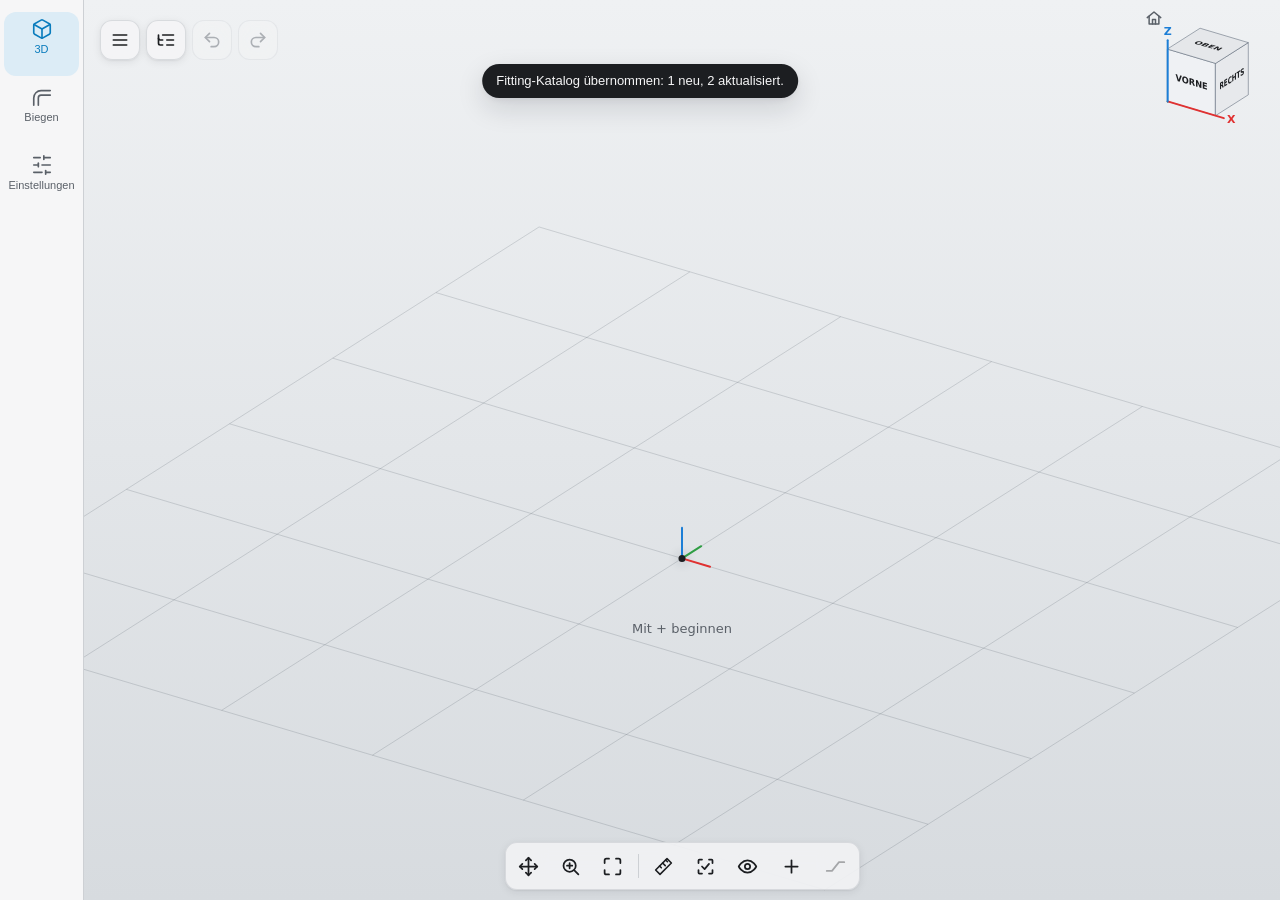
<file: index.html>
<!doctype html>
<html lang="de">
<head>
<meta charset="utf-8">
<meta name="viewport" content="width=device-width, initial-scale=1, minimum-scale=1, maximum-scale=1, user-scalable=no, viewport-fit=cover">
<title>Rohrbiege-Assistent</title>
<meta name="description" content="Rohrleitungen im Achsmaß aufmessen, 3D ansehen und mit der Handbiegezange biegen.">
<meta name="theme-color" content="#e6e7e9">
<link rel="manifest" href="manifest.webmanifest">
<link rel="icon" href="icon.svg" type="image/svg+xml">
<link rel="apple-touch-icon" href="icon-180.png">
<meta name="apple-mobile-web-app-capable" content="yes">
<meta name="mobile-web-app-capable" content="yes">
<meta name="apple-mobile-web-app-title" content="Biegen">
<link rel="stylesheet" href="style.css">
</head>
<body>
<button class="update-bar" id="updateBar" hidden></button>
<div class="tip" id="tip" role="tooltip" hidden></div>
<div class="floatbar">
  <button id="menuBtn" class="flbtn" title="Menü" aria-label="Menü"><svg viewBox="0 0 24 24" fill="none" stroke="currentColor" stroke-width="2" stroke-linecap="round" stroke-linejoin="round" aria-hidden="true"><path d="M4 6h16"/><path d="M4 12h16"/><path d="M4 18h16"/></svg></button>
  <button id="treeBtn" class="flbtn fl-undo" title="Projektmanager" aria-label="Projektmanager"><svg viewBox="0 0 24 24" fill="none" stroke="currentColor" stroke-width="2" stroke-linecap="round" stroke-linejoin="round" aria-hidden="true"><path d="M21 12h-8"/><path d="M21 6H8"/><path d="M21 18h-8"/><path d="M3 6v4c0 1.1.9 2 2 2h3"/><path d="M3 10v6c0 1.1.9 2 2 2h3"/></svg></button>
  <button id="undoBtn" class="flbtn fl-undo" title="Rückgängig (⌘Z)" aria-label="Rückgängig" disabled><svg viewBox="0 0 24 24" fill="none" stroke="currentColor" stroke-width="2" stroke-linecap="round" stroke-linejoin="round" aria-hidden="true"><path d="M9 14 4 9l5-5"/><path d="M4 9h10.5a5.5 5.5 0 0 1 0 11H11"/></svg></button>
  <button id="redoBtn" class="flbtn fl-undo" title="Wiederholen (⇧⌘Z)" aria-label="Wiederholen" disabled><svg viewBox="0 0 24 24" fill="none" stroke="currentColor" stroke-width="2" stroke-linecap="round" stroke-linejoin="round" aria-hidden="true"><path d="m15 14 5-5-5-5"/><path d="M20 9H9.5a5.5 5.5 0 0 0 0 11H13"/></svg></button>
</div>
<div class="menupop fmenu" id="menuPop" hidden>
  <div class="menu-head"><b>⟆ Rohrbiegen</b><span class="ver" id="verTag"></span></div>
  <div class="mlabel">Projekte</div>
  <div class="mlist" id="projSel"></div>
  <div class="msep"></div>
  <button class="mi" id="pNew" title="Neues Projekt"><svg viewBox="0 0 24 24" fill="none" stroke="currentColor" stroke-width="2" stroke-linecap="round" stroke-linejoin="round" aria-hidden="true"><path d="M12 5v14"/><path d="M5 12h14"/></svg>Neues Projekt</button>
</div>

<div class="layout">
  <main>
    <section class="tab" id="tab-input">

      <canvas id="miniPrev" aria-label="Vorschau des Rohrs – antippen öffnet 3D"></canvas>
      <p class="hint">Je Schenkel Richtung antippen und Achsmaß eingeben (Rohrmitte bis Rohrmitte).</p>
      <div id="legList"></div>
      <button id="addLeg" class="wide">+ Schenkel hinzufügen</button>
      <div class="tpl">
        <span>Vorlagen</span>
        <button data-tpl="w90">90°-Winkel</button>
        <button id="offNew">Versatz / Etage…</button>
        <button data-tpl="u">U-Bogen</button>
        <button data-tpl="d3">3D-Bogen</button>
      </div>
      <div class="card" id="bundleCard"></div>
      <div class="card" id="summary"></div>
    </section>

    <section class="tab" id="tab-room"></section>
    <section class="tab" id="tab-guide"></section>
    <section class="tab" id="tab-tools"></section>
  </main>

  <aside class="tab active" id="tab-view">
    <div class="viewwrap" id="viewwrap">
      <canvas id="cvBg" aria-hidden="true"></canvas>
      <canvas id="cvGL" aria-hidden="true"></canvas>
      <canvas id="cv" aria-label="3D-Ansicht des gebogenen Rohrs"></canvas>
      <div class="cubebox" id="cubeBox">
        <canvas id="cube" width="140" height="140" aria-label="Ansichtswürfel: Fläche, Kante oder Ecke antippen, ziehen zum Drehen"></canvas>
        <button class="cb cb-home" id="cubeHome" title="Startansicht" aria-label="Startansicht"><svg viewBox="0 0 24 24" fill="none" stroke="currentColor" stroke-width="2" stroke-linecap="round" stroke-linejoin="round" aria-hidden="true"><path d="M3 11.5 12 4l9 7.5"/><path d="M5.5 9.5V20h13V9.5"/><path d="M10 20v-6h4v6"/></svg></button>
        <button class="cb cb-roll cb-rl" data-roll="1" title="Nach links drehen" aria-label="Nach links drehen" hidden><svg viewBox="0 0 24 24" fill="none" stroke="currentColor" stroke-width="2" stroke-linecap="round" stroke-linejoin="round" aria-hidden="true"><path d="M3 12a9 9 0 1 0 3-6.7L3 8"/><path d="M3 3v5h5"/></svg></button>
        <button class="cb cb-roll cb-rr" data-roll="-1" title="Nach rechts drehen" aria-label="Nach rechts drehen" hidden><svg viewBox="0 0 24 24" fill="none" stroke="currentColor" stroke-width="2" stroke-linecap="round" stroke-linejoin="round" aria-hidden="true"><path d="M21 12a9 9 0 1 1-3-6.7L21 8"/><path d="M21 3v5h-5"/></svg></button>
        <button class="cb cb-tri cb-tu" data-tri="u" aria-label="Fläche darüber" hidden>▲</button>
        <button class="cb cb-tri cb-td" data-tri="d" aria-label="Fläche darunter" hidden>▼</button>
        <button class="cb cb-tri cb-tl" data-tri="l" aria-label="Fläche links" hidden>◀</button>
        <button class="cb cb-tri cb-tr" data-tri="r" aria-label="Fläche rechts" hidden>▶</button>
      </div>
      <div class="viewacts">
        <div class="navbar" role="toolbar" aria-label="Navigation">
          <button class="nvb" data-nav="pan" title="Verschieben" aria-label="Verschieben"><svg viewBox="0 0 24 24" fill="none" stroke="currentColor" stroke-width="2" stroke-linecap="round" stroke-linejoin="round" aria-hidden="true"><path d="M12 2v20"/><path d="M2 12h20"/><path d="m9 5 3-3 3 3"/><path d="m9 19 3 3 3-3"/><path d="m5 9-3 3 3 3"/><path d="m19 9 3 3-3 3"/></svg></button>
          <button class="nvb" data-nav="zoom" title="Zoomen" aria-label="Zoomen"><svg viewBox="0 0 24 24" fill="none" stroke="currentColor" stroke-width="2" stroke-linecap="round" stroke-linejoin="round" aria-hidden="true"><circle cx="11" cy="11" r="7"/><path d="m21 21-4.3-4.3"/><path d="M11 8v6"/><path d="M8 11h6"/></svg></button>
          <button class="nvb" id="navFit" title="Einpassen" aria-label="Einpassen"><svg viewBox="0 0 24 24" fill="none" stroke="currentColor" stroke-width="2" stroke-linecap="round" stroke-linejoin="round" aria-hidden="true"><path d="M8 3H5a2 2 0 0 0-2 2v3"/><path d="M21 8V5a2 2 0 0 0-2-2h-3"/><path d="M3 16v3a2 2 0 0 0 2 2h3"/><path d="M16 21h3a2 2 0 0 0 2-2v-3"/></svg></button>
          <span class="nvsep"></span>
          <button class="nvb" id="measBtn" title="Messen" aria-label="Messen"><svg viewBox="0 0 24 24" fill="none" stroke="currentColor" stroke-width="1.8" stroke-linecap="round" stroke-linejoin="round" aria-hidden="true"><path d="M3 16 16 3l5 5L8 21z"/><path d="m7.5 11.5 2 2M11 8l3 3M14.5 4.5l2 2"/></svg></button>
          <button class="nvb" id="selBtn" title="Mehrere auswählen" aria-label="Mehrere auswählen"><svg viewBox="0 0 24 24" fill="none" stroke="currentColor" stroke-width="2" stroke-linecap="round" stroke-linejoin="round" aria-hidden="true"><path d="M4 8V5a1 1 0 0 1 1-1h3M16 4h3a1 1 0 0 1 1 1v3M20 16v3a1 1 0 0 1-1 1h-3M8 20H5a1 1 0 0 1-1-1v-3M8 12l3 3 5-6"/></svg></button>
          <button class="nvb" id="visBtn" title="Anzeige" aria-label="Anzeige"><svg viewBox="0 0 24 24" fill="none" stroke="currentColor" stroke-width="2" stroke-linecap="round" stroke-linejoin="round" aria-hidden="true"><path d="M2 12s3.5-7 10-7 10 7 10 7-3.5 7-10 7-10-7-10-7Z"/><circle cx="12" cy="12" r="3"/></svg></button>
          <button class="nvb" id="addBtn" title="Hinzufügen" aria-label="Hinzufügen"><svg viewBox="0 0 24 24" fill="none" stroke="currentColor" stroke-width="2" stroke-linecap="round" stroke-linejoin="round" aria-hidden="true"><path d="M12 5v14"/><path d="M5 12h14"/></svg></button>
          <button class="nvb blass" id="offLegView" title="Versatz" aria-label="Versatz"><svg viewBox="0 0 24 24" fill="none" stroke="currentColor" stroke-width="2" stroke-linecap="round" stroke-linejoin="round" aria-hidden="true"><path d="M2 17h6l8-10h6"/></svg></button>
          <button class="nvb labonly" id="moreBtn" title="Werkzeuge" aria-label="Werkzeuge"><svg viewBox="0 0 24 24" fill="none" stroke="currentColor" stroke-width="2" stroke-linecap="round" stroke-linejoin="round" aria-hidden="true"><circle cx="5" cy="12" r="1"/><circle cx="12" cy="12" r="1"/><circle cx="19" cy="12" r="1"/></svg></button>
        </div>
        <span class="acts-more" id="actsMore" hidden>
        <span class="toolseg labonly"><button data-tool="edit" class="on" title="Rohr bearbeiten">Rohr</button><button data-tool="clamp" title="Schellen setzen und verschieben">Schellen</button><button data-tool="room" title="Grundriss zeichnen, Wände ziehen">Raum</button></span></span>
        
      </div>
      <div class="browser" id="browser" hidden></div>
      <div class="popover fmenu" id="pickPop" style="position:fixed;bottom:auto;min-width:180px" hidden></div>
      <div class="popover fmenu addpop" id="addPop" hidden>
        <div class="mlabel">Hinzufügen</div>
        <button class="mi" id="addPipe" title="Weiteres Rohr in dieses Projekt"><svg viewBox="0 0 24 24" fill="none" stroke="currentColor" stroke-width="2" stroke-linecap="round" stroke-linejoin="round" aria-hidden="true"><path d="M3 21v-8a8 8 0 0 1 8-8h10"/></svg>Rohr</button>
        <button class="mi" id="addPar" title="Parallelrohre am gewählten Rohr"><svg viewBox="0 0 24 24" fill="none" stroke="currentColor" stroke-width="2" stroke-linecap="round" stroke-linejoin="round" aria-hidden="true"><path d="M3 21v-8a8 8 0 0 1 8-8h10"/><path d="M8 21v-8a3 3 0 0 1 3-3h10"/></svg>Parallelrohr</button>
        <button class="mi" id="addFit" title="Fitting aus der Bibliothek"><svg viewBox="0 0 24 24" fill="none" stroke="currentColor" stroke-width="2" stroke-linecap="round" stroke-linejoin="round" aria-hidden="true"><path d="M4 9h6a4 4 0 0 1 4 4v7M4 15h4a2 2 0 0 1 0 0M9 15v5M14 9v-5M20 4v5a0 0 0 0 1 0 0H14"/></svg>Fitting</button>
        <button class="mi" id="addEx" title="Bestandsrohr erfassen"><svg viewBox="0 0 24 24" fill="none" stroke="currentColor" stroke-width="2" stroke-linecap="round" stroke-linejoin="round" aria-hidden="true"><path d="M3 9h18M3 15h18M7 7v10M17 7v10"/></svg>Bestandsrohr</button>
        <button class="mi" id="addPaste" title="Kopiertes einfügen" disabled><svg viewBox="0 0 24 24" fill="none" stroke="currentColor" stroke-width="2" stroke-linecap="round" stroke-linejoin="round" aria-hidden="true"><rect x="6" y="5" width="12" height="16" rx="2"/><path d="M9 5a3 3 0 0 1 6 0"/></svg>Einfügen</button>
        <button class="mi" id="addPlane" title="Referenzebene anlegen"><svg viewBox="0 0 24 24" fill="none" stroke="currentColor" stroke-width="2" stroke-linecap="round" stroke-linejoin="round" aria-hidden="true"><path d="m12 3 9 5-9 5-9-5Z"/><path d="m3 13 9 5 9-5"/></svg>Ebene</button>
      </div>
      <div class="popover fmenu" id="visPop" hidden>
        <div class="mlabel">Maße</div>
        <div class="seg" id="dimLevel"><button data-lv="quiet">Ruhig</button><button data-lv="sel">Auswahl</button><button data-lv="all">Alle</button></div>
        <label class="chk">Gesamtmaße<input type="checkbox" data-vis="total"></label>
        <label class="chk">Biegewinkel<input type="checkbox" data-vis="angles"></label>
        <label class="chk">Drehwinkel<input type="checkbox" data-vis="twist"></label>
        <label class="chk">Versatzmaße<input type="checkbox" data-vis="offsets"></label>
        <label class="chk">Beschriftungen<input type="checkbox" data-vis="labels"></label>
        <div class="msep"></div>
        <div class="mlabel">Rohr</div>
        <label class="chk">Achslinie<input type="checkbox" data-vis="axis"></label>
        <label class="chk">Biegemarken<input type="checkbox" data-vis="marks"></label>
        <label class="chk">Rohrfarben<input type="checkbox" data-vis="colors"></label>
        <label class="chk">Fortführ-Pfeile<input type="checkbox" data-vis="extAlways"></label>
        <label class="chk">Fangpunkte<input type="checkbox" data-vis="snap"></label>
        <div class="msep"></div>
        <div class="mlabel">Umgebung</div>
        <label class="chk">Ursprung<input type="checkbox" data-vis="origin"></label>
        <label class="chk">Raster und Schatten<input type="checkbox" data-vis="grid"></label>
        <label class="chk">Referenzebenen<input type="checkbox" data-vis="refPlanes"></label>
        <label class="chk">Puppenhaus<input type="checkbox" data-vis="dollhouse"></label>
        <label class="chk labonly">Wände, Boden, Decke<input type="checkbox" data-vis="planes"></label>
        <label class="chk labonly">Schellen<input type="checkbox" data-vis="clamps"></label>
      </div>
      <div class="toast" id="toast" hidden></div>
      <div class="roombar" id="roomBar" hidden></div>
      <div class="roombar" id="bundleBar" hidden></div>
      <div class="bartitle" id="barTitle" hidden></div>
      <div class="popover fmenu typepop" id="typePop" hidden></div>
      <div class="popover fmenu planepop" id="planePop" hidden>
        <div class="mlabel">Ebene senkrecht zu</div>
        <button class="mi" data-ax="0"><span class="mdot" style="background:var(--ax-x)"></span>X-Achse</button>
        <button class="mi" data-ax="1"><span class="mdot" style="background:var(--ax-y)"></span>Y-Achse</button>
        <button class="mi" data-ax="2"><span class="mdot" style="background:var(--ax-z)"></span>Z-Achse</button>
      </div>
      <div class="legpanel" id="legPanel" hidden>
        <div class="lp-head"><b id="lpTitle">Schenkel</b><button id="lpClose" class="icbtn" title="Fertig" aria-label="Fertig"><svg class="ic" viewBox="0 0 24 24" aria-hidden="true"><path d="m5 12 5 5 9-10"/></svg></button></div>
        <div class="row2">
          <label>Achsmaß (mm)<input id="lpLen" inputmode="decimal"></label>
          <label>Richtung in Ansicht<select id="lpDir"></select></label>
        </div>
        <p class="hint" id="lpNote"></p>
        <label id="lpBundleL" class="lpbundle" hidden>Bündel auf diesem Schenkel<select id="lpBundle"></select></label>
        <div class="btnrow"><button id="lpIns">+ Danach einfügen</button><button id="lpOff">Versatz</button><button id="lpDel" class="danger icbtn" title="Löschen" aria-label="Löschen"><svg class="ic" viewBox="0 0 24 24" aria-hidden="true"><path d="M4 7h16M10 7V4h4v3M6 7l1 13h10l1-13M10 11v6M14 11v6"/></svg></button></div>
      </div>
    </div>
  </aside>
</div>

<nav class="tabbar">
  <button data-tab="view" class="active"><span><svg viewBox="0 0 24 24" fill="none" stroke="currentColor" stroke-width="1.8" stroke-linecap="round" stroke-linejoin="round" aria-hidden="true"><path d="M21 8a2 2 0 0 0-1-1.7l-7-4a2 2 0 0 0-2 0l-7 4A2 2 0 0 0 3 8v8a2 2 0 0 0 1 1.7l7 4a2 2 0 0 0 2 0l7-4a2 2 0 0 0 1-1.7Z"/><path d="m3.3 7 8.7 5 8.7-5"/><path d="M12 22V12"/></svg></span>3D</button>
  <button data-tab="guide"><span><svg viewBox="0 0 24 24" fill="none" stroke="currentColor" stroke-width="1.8" stroke-linecap="round" stroke-linejoin="round" aria-hidden="true"><path d="M3 21v-8a8 8 0 0 1 8-8h10"/><path d="M8 21v-8a3 3 0 0 1 3-3h10"/></svg></span>Biegen</button>
  <button data-tab="tools"><span><svg viewBox="0 0 24 24" fill="none" stroke="currentColor" stroke-width="1.8" stroke-linecap="round" stroke-linejoin="round" aria-hidden="true"><path d="M21 4h-7"/><path d="M10 4H3"/><path d="M21 12h-9"/><path d="M8 12H3"/><path d="M21 20h-5"/><path d="M12 20H3"/><path d="M14 2v4"/><path d="M8 10v4"/><path d="M16 18v4"/></svg></span>Einstellungen</button>
  <button data-tab="input" class="labonly"><span><svg viewBox="0 0 24 24" fill="none" stroke="currentColor" stroke-width="1.8" stroke-linecap="round" stroke-linejoin="round" aria-hidden="true"><path d="M12 20h9"/><path d="M16.5 3.5a2.1 2.1 0 0 1 3 3L7 19l-4 1 1-4Z"/></svg></span>Rohr</button>
  <button data-tab="room" class="labonly"><span><svg viewBox="0 0 24 24" fill="none" stroke="currentColor" stroke-width="1.8" stroke-linecap="round" stroke-linejoin="round" aria-hidden="true"><rect x="3" y="3" width="18" height="18" rx="2"/><path d="M3 9h18"/><path d="M9 21V9"/></svg></span>Raum</button>
</nav>

<div class="modal" id="askDlg" hidden>
  <div class="askbox" role="alertdialog" aria-modal="true" aria-labelledby="askMsg">
    <p id="askMsg"></p>
    <div class="askrow"><button id="askNo">Abbrechen</button><button id="askYes"></button></div>
  </div>
</div>

<div class="modal" id="offDlg" hidden>
  <div class="sheet" role="dialog" aria-modal="true" aria-labelledby="offTitle">
    <div class="lp-head"><b id="offTitle">Versatz</b><button id="offCancel" class="icbtn" title="Abbrechen" aria-label="Abbrechen"><svg class="ic" viewBox="0 0 24 24" aria-hidden="true"><path d="M6 6l12 12M18 6 6 18"/></svg></button></div>
    <div class="sheet-body"><div>
    <div class="lbl">Biegewinkel</div>
    <div class="seg" id="offAng">
      <button data-a="15">15°</button><button data-a="30">30°</button><button data-a="45">45°</button><button data-a="60">60°</button><button data-a="75">75°</button><button data-a="90">90°</button>
    </div>
    <div class="row2">
      <label>Versatz (mm)<input id="offV" inputmode="decimal"></label>
      <label>Richtung<select id="offDir"></select></label>
    </div>
    <div class="row2">
      <label><span id="offALbl">Gerade davor (mm)</span><input id="offA" inputmode="decimal"></label>
      <label><span id="offBLbl">Gerade danach (mm)</span><input id="offB" inputmode="decimal"></label>
    </div>
    </div><div>
    <svg class="offsketch" id="offSketch" viewBox="0 0 320 120" aria-hidden="true"></svg>
    <div class="offinfo" id="offInfo"></div>
    <button id="offOk" class="primary" style="width:100%">Übernehmen</button>
    </div></div>
  </div>
</div>

<div class="modal" id="newDlg" hidden>
  <div class="sheet" role="dialog" aria-modal="true" aria-labelledby="newTitle">
    <div class="lp-head"><b id="newTitle">Neues Rohr</b><button id="newCancel" class="icbtn" title="Abbrechen" aria-label="Abbrechen"><svg class="ic" viewBox="0 0 24 24" aria-hidden="true"><path d="M6 6l12 12M18 6 6 18"/></svg></button></div>
    <div id="newBody"></div>
    <button id="newOk" class="primary" style="width:100%;margin-top:12px">Rohr anlegen</button>
  </div>
</div>

<script src="version.js"></script>
<script type="module" src="app.js"></script>
</body>
</html>
</file>
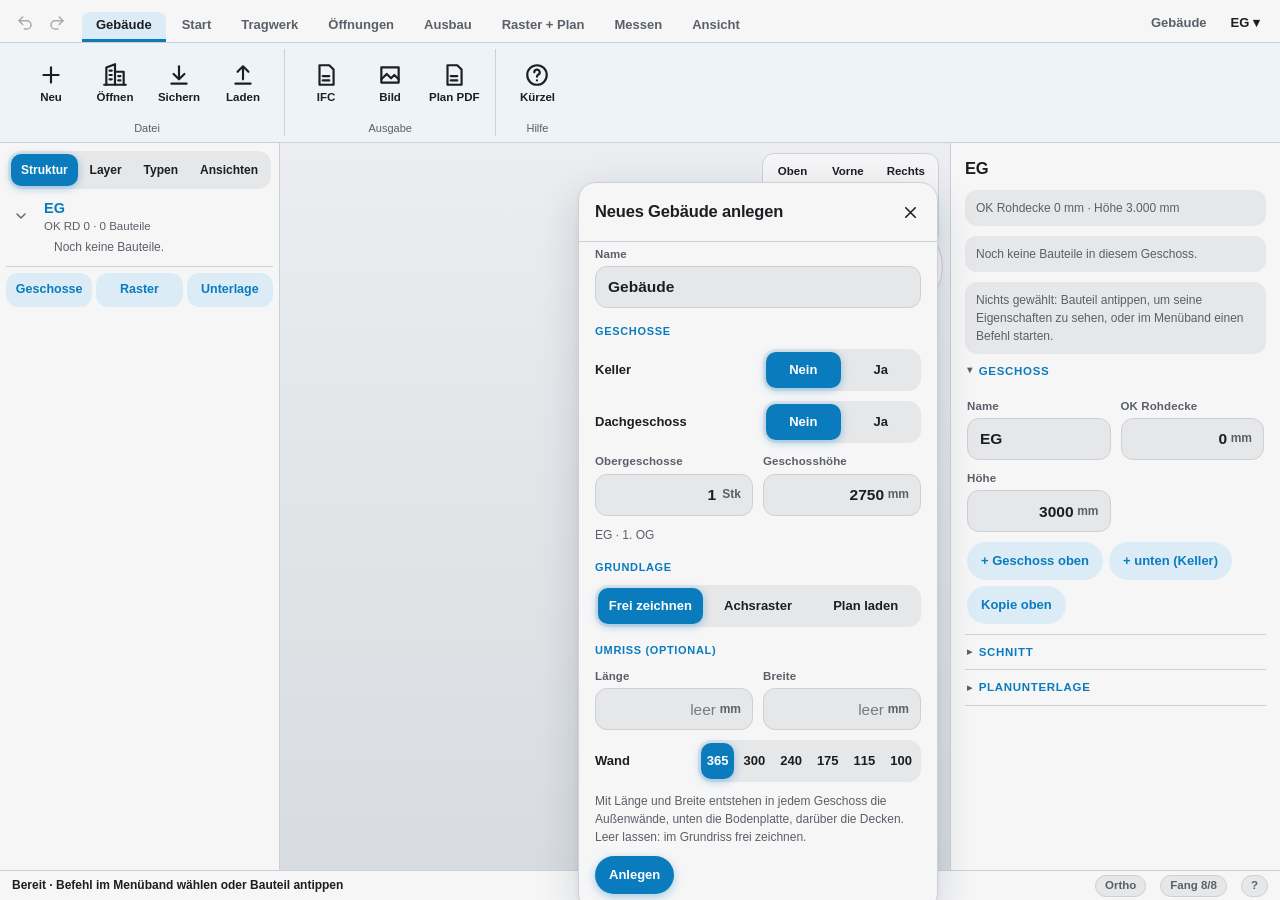
<file: gebaeude/index.html>
<!doctype html>
<html lang="de">
<head>
<meta charset="utf-8">
<meta name="viewport" content="width=device-width, initial-scale=1, minimum-scale=1, maximum-scale=1, user-scalable=no, viewport-fit=cover">
<title>Gebäude</title>
<meta name="description" content="Gebäudestruktur erfassen: Geschosse, Achsraster, Wände, Stützen, Decken, Öffnungen, Dächer, IFC-Export.">
<meta name="theme-color" content="#e6e7e9">
<link rel="manifest" href="manifest.webmanifest">
<link rel="icon" href="icon.svg" type="image/svg+xml">
<link rel="apple-touch-icon" href="icon-180.png">
<meta name="apple-mobile-web-app-capable" content="yes">
<meta name="mobile-web-app-capable" content="yes">
<meta name="apple-mobile-web-app-title" content="Gebäude">
<link rel="stylesheet" href="style.css">
<style>
  body { display: grid; place-items: center; min-height: 100vh; margin: 0; }
  .gstart { display: flex; flex-direction: column; align-items: center; gap: 14px; padding: 24px; text-align: center; }
  .gstart img { width: 96px; height: 96px; border-radius: 22px; }
  .gstart h1 { margin: 0; font-size: 22px; }
  .gstart p { margin: 0; color: var(--muted); font-size: 13px; }
  .gstart button { min-height: 44px; padding: 0 22px; border: 0; border-radius: 99px; background: var(--accent); color: #fff; font-size: 15px; font-weight: 700; }
</style>
</head>
<body>
<div class="gstart" id="gstart">
  <img src="icon.svg" alt="">
  <h1>Gebäude</h1>
  <p id="gver"></p>
  <button id="gopen">Gebäude öffnen</button>
</div>
<div class="toast" id="toast" hidden></div>
<div class="modal" id="askDlg" hidden>
  <div class="askbox" role="alertdialog" aria-modal="true" aria-labelledby="askMsg">
    <p id="askMsg"></p>
    <div class="askrow"><button id="askNo">Abbrechen</button><button id="askYes"></button></div>
  </div>
</div>
<script src="version.js"></script>
<script type="module" src="app.js"></script>
</body>
</html>
</file>
<file: style.css>
:root {
  --bg: #e6e7e9;
  --card: #f6f6f7;
  --text: #1c1e21;
  --muted: #5a6068;
  --line: #cdd0d4;
  --accent: #0a7cbd;
  --accent-soft: #dcecf6;
  --mark: #e8590c;
  --ok: #2b8a3e;
  --warn: #b7791f;
  --warn-soft: #fff5e0;
  --err: #c92a2a;
  --err-soft: #fdecec;
  --tube: #8a939e;
  --tube-hi: #c9d0d8;
  --canvas: #e4e7ea;
  --canvas-top: #eff1f3;
  --canvas-end: #d7dbdf;
  --radius: 12px;
  color-scheme: light;
}
@media (prefers-color-scheme: dark) {
  :root:not([data-theme="light"]) {
    --bg: #1e2023; --card: #2a2c30; --text: #e9eaec; --muted: #a3a8af; --line: #3d4046;
    --accent: #38b0ea; --accent-soft: #15384b; --mark: #ff8a3d; --ok: #51cf66;
    --warn: #f2b84b; --warn-soft: #2e2615; --err: #ff6b6b; --err-soft: #3a1d1d;
    --tube: #7d8794; --tube-hi: #b9c2cc; --canvas: #2d3034; --canvas-top: #36393e; --canvas-end: #25272a; color-scheme: dark;
  }
}
:root[data-theme="dark"] {
  --bg: #1e2023; --card: #2a2c30; --text: #e9eaec; --muted: #a3a8af; --line: #3d4046;
  --accent: #38b0ea; --accent-soft: #15384b; --mark: #ff8a3d; --ok: #51cf66;
  --warn: #f2b84b; --warn-soft: #2e2615; --err: #ff6b6b; --err-soft: #3a1d1d;
  --tube: #7d8794; --tube-hi: #b9c2cc; --canvas: #2d3034; --canvas-top: #36393e; --canvas-end: #25272a; color-scheme: dark;
}

* { box-sizing: border-box; }
html, body { margin: 0; touch-action: pan-x pan-y; } /* nie die ganze App zoomen */
:root { --tabh: calc(52px + max(4px, env(safe-area-inset-bottom) - 14px)); }
body {
  background: var(--bg); color: var(--text);
  font: 16px/1.4 -apple-system, BlinkMacSystemFont, "Segoe UI", Roboto, sans-serif;
  padding-top: env(safe-area-inset-top);
  padding-bottom: var(--tabh);
  -webkit-text-size-adjust: 100%;
}
button, input, select { font: inherit; color: inherit; }
button {
  background: var(--card); border: 1px solid var(--line); border-radius: 8px;
  padding: 8px 12px; min-height: 40px; cursor: pointer;
}
button:active { transform: translateY(1px); }
button.primary { background: var(--accent); border-color: var(--accent); color: #fff; }
button.danger { color: var(--err); }
input, select {
  width: 100%; background: var(--bg); border: 1px solid var(--line); border-radius: 8px;
  padding: 8px 10px; min-height: 42px; font-size: 16px;
}
input:focus, select:focus { outline: 2px solid var(--accent); outline-offset: -1px; }
label { display: flex; flex-direction: column; gap: 4px; font-size: 13px; color: var(--muted); }
label small { font-size: 12px; }
h2 { font-size: 18px; margin: 4px 0 10px; }
h3 { font-size: 16px; margin: 0 0 8px; }

.floatbar { position: fixed; top: calc(20px + env(safe-area-inset-top)); left: 24px; z-index: 5; display: flex; gap: 6px; }
.flbtn { width: 40px; height: 40px; min-height: 40px; padding: 0; display: grid; place-items: center; color: var(--text); border-radius: 12px; box-shadow: 0 2px 8px rgba(0, 0, 0, .1); }
.flbtn svg { width: 20px; height: 20px; }
.flbtn:disabled { color: var(--muted); opacity: .45; cursor: default; box-shadow: none; }
body[data-tab="guide"] .fl-undo, body[data-tab="tools"] .fl-undo, body[data-tab="room"] .fl-undo { display: none; }
body.kbd .floatbar { display: none; }
.menupop { position: fixed; top: calc(68px + env(safe-area-inset-top)); left: 24px; z-index: 7; width: min(280px, calc(100vw - 32px)); background: var(--card); border: 1px solid var(--line); border-radius: 12px; box-shadow: 0 8px 28px rgba(0, 0, 0, .2); }
.menu-head { display: flex; align-items: baseline; justify-content: space-between; gap: 8px; }
.menupop .ver { display: inline; }
main:has(> .tab.active) { padding-top: 68px; }

.layout { max-width: 1400px; margin: 0 auto; }
main { padding: 12px 16px; min-width: 0; }
.tab { display: none; }
.tab.active { display: block; }

input[type="range"] { width: 100%; padding: 0; border: 0; background: none; accent-color: var(--accent); }
.card { background: var(--card); border: 1px solid var(--line); border-radius: var(--radius); padding: 12px; margin-bottom: 12px; }
.row2 { display: grid; grid-template-columns: 1fr 1fr; gap: 10px; margin-bottom: 10px; }
.row3 { display: grid; grid-template-columns: repeat(3, 1fr); gap: 8px; }
.btnrow { display: flex; gap: 8px; flex-wrap: wrap; }
.btnrow button { flex: 1; }
.wide { width: 100%; margin: 4px 0 12px; border-style: dashed; color: var(--accent); }
.hint { font-size: 13px; color: var(--muted); margin: 6px 2px 12px; }

.seg { display: flex; background: var(--card); border: 1px solid var(--line); border-radius: 8px; padding: 3px; gap: 3px; }
.seg button { flex: 1; border: 0; background: transparent; min-height: 38px; font-size: 14px; }
.seg button.on { background: var(--accent); color: #fff; }

.leg { background: var(--card); border: 1px solid var(--line); border-radius: var(--radius); padding: 10px 12px; }
.leghead { display: flex; align-items: center; gap: 8px; margin-bottom: 8px; font-weight: 600; }
.leghead .meta { font-weight: 400; color: var(--muted); font-size: 14px; flex: 1; min-width: 0; white-space: nowrap; overflow: hidden; text-overflow: ellipsis; }
.leghead button { min-height: 32px; padding: 2px 8px; border: 0; color: var(--muted); background: transparent; font-size: 13px; font-weight: 400; white-space: nowrap; }
.bendrow {
  margin: 0 12px; padding: 8px 12px; border-left: 3px solid var(--mark);
  background: color-mix(in srgb, var(--mark) 8%, transparent);
}
.bendrow .t { font-size: 13px; font-weight: 600; color: var(--mark); margin-bottom: 6px; }
.sgn { display: flex; }
.sgn input { border-top-left-radius: 0; border-bottom-left-radius: 0; }
.sgbtn { min-width: 36px; padding: 0; border-top-right-radius: 0; border-bottom-right-radius: 0; border-right: 0; background: var(--bg); font-weight: 700; }

.tpl { display: flex; gap: 6px; flex-wrap: wrap; align-items: center; margin-bottom: 12px; font-size: 13px; color: var(--muted); }
.tpl button { font-size: 13px; min-height: 34px; padding: 4px 10px; }

.big { font-size: 28px; font-weight: 700; }
.kv { display: flex; flex-wrap: wrap; gap: 4px 18px; font-size: 14px; color: var(--muted); }
.kv b { color: var(--text); }
.msg { border-radius: 8px; padding: 8px 10px; font-size: 14px; margin-top: 8px; }
.msg.err { background: var(--err-soft); color: var(--err); }
.msg.warn { background: var(--warn-soft); color: var(--warn); }
.msg.ok { background: var(--accent-soft); color: var(--ok); }
.msg.hint { background: var(--accent-soft); color: var(--text); } /* Hinweis, keine Warnung (z. B. Schlussschenkel) */
.chips { display: flex; flex-wrap: wrap; gap: 6px; margin-top: 8px; }
.chip { font-size: 13px; background: var(--accent-soft); color: var(--accent); padding: 3px 8px; border-radius: 99px; }

/* Anleitung */
.tape { width: 100%; height: auto; display: block; }
.tape text { font-size: 17px; fill: var(--text); }
.marklist { display: flex; flex-wrap: wrap; gap: 8px 16px; margin-top: 10px; font-size: 18px; font-weight: 600; font-variant-numeric: tabular-nums; }
.marklist > span { display: flex; align-items: center; gap: 6px; }
.marklist .num { width: 24px; height: 24px; font-size: 13px; }
.rotbox { width: 110px; font-size: 11px; color: var(--muted); text-align: center; line-height: 1.5; }
.rotbox .rotsvg { width: 100px; height: 100px; }
.step { background: var(--card); border: 1px solid var(--line); border-radius: var(--radius); padding: 12px; margin-bottom: 10px; cursor: pointer; }
.step.hl { border-color: var(--mark); box-shadow: 0 0 0 2px color-mix(in srgb, var(--mark) 35%, transparent); }
.step.done { opacity: .55; }
.step h3 { display: flex; align-items: center; gap: 10px; }
.num { background: var(--mark); color: #fff; border-radius: 99px; width: 28px; height: 28px; display: inline-grid; place-items: center; font-size: 14px; flex: none; }
.step .done-box { margin-left: auto; display: flex; align-items: center; gap: 6px; font-size: 13px; color: var(--muted); font-weight: 400; flex-direction: row; }
.step .done-box input { width: 22px; min-height: 22px; height: 22px; }
.inst { display: grid; grid-template-columns: 1fr auto; gap: 10px; align-items: start; }
.inst ol { margin: 0; padding-left: 20px; }
.inst li { margin-bottom: 6px; }
.inst li b.hl { color: var(--mark); font-size: 18px; }
.rotsvg { width: 120px; height: 120px; }
.rotsvg text { font-size: 9px; fill: var(--muted); }
table.det { width: 100%; border-collapse: collapse; font-size: 13px; font-variant-numeric: tabular-nums; }
table.det th, table.det td { padding: 6px 4px; border-bottom: 1px solid var(--line); text-align: right; }
table.det th:first-child, table.det td:first-child { text-align: left; }
.scroll-x { overflow-x: auto; }

/* 3D */
/* Die 3D-Fläche ist randlos: alles Bedienbare schwebt darüber, ein Rahmen würde nur Platz kosten */
.viewwrap { position: relative; height: calc(100dvh - var(--tabh) - env(safe-area-inset-top)); min-height: 320px; background: linear-gradient(var(--canvas-top), var(--canvas-end)); overflow: hidden; margin: 0; }
#cv, #cvBg, #cvGL { position: absolute; inset: 0; width: 100%; height: 100%; display: block; }
#cv { touch-action: none; cursor: grab; }
.alt { font-size: 13px; color: var(--muted); }
.legpanel {
  position: absolute; left: 8px; right: 8px; bottom: 8px; margin: 0 auto; max-width: 440px; z-index: 2;
  background: var(--card); border: 1px solid var(--line); border-radius: var(--radius); padding: 10px 12px;
  box-shadow: 0 6px 24px rgba(0, 0, 0, .18);
}
.legpanel .row2 { margin-bottom: 6px; }
.legpanel .hint { margin: 0 0 8px; }
.legpanel .hint:empty { display: none; }
.lp-head { display: flex; align-items: center; justify-content: space-between; margin-bottom: 8px; }
.lp-head button { min-height: 32px; padding: 2px 12px; color: var(--accent); }
[hidden] { display: none !important; }
.legend { position: absolute; right: 10px; bottom: 10px; font-size: 12px; color: var(--muted); display: flex; align-items: center; gap: 6px; }
.lg-mark { width: 10px; height: 10px; background: var(--mark); border-radius: 99px; display: inline-block; }
.lg-dim { width: 16px; border-top: 2.5px solid var(--accent); display: inline-block; margin-left: 8px; }

.tabbar {
  position: fixed; bottom: 0; left: 0; right: 0; z-index: 6; display: flex;
  background: var(--card); border-top: 1px solid var(--line); padding-bottom: max(4px, calc(env(safe-area-inset-bottom) - 14px));
}
.tabbar button { flex: 1; border: 0; border-radius: 0; background: transparent; min-height: 52px; padding: 4px; font-size: 12px; color: var(--muted); display: flex; flex-direction: column; align-items: center; gap: 2px; }
.tabbar button span { height: 22px; line-height: 1; }
.tabbar button svg { width: 22px; height: 22px; display: block; }
.tabbar button.active { color: var(--accent); }

/* Zweispaltig nur mit genug Höhe; Handys quer (auch über 900 px breit) nutzen Reiter + volle 3D-Fläche */
@media (min-width: 900px) and (min-height: 521px) {
  .layout { display: grid; grid-template-columns: minmax(380px, 520px) 1fr; max-width: none; } /* 3D bis an den rechten Rand */
  #tab-view { display: block; }
  .viewwrap { position: sticky; top: 0; height: calc(100dvh - var(--tabh) - env(safe-area-inset-top)); border-left: 1px solid var(--line); }
  .only-mobile { display: none !important; }
}
@media (max-width: 420px) {
  .row3 label small { display: none; }
}

/* ---------- Handy ---------- */
button { touch-action: pan-x pan-y; }
.viewwrap { -webkit-user-select: none; user-select: none; -webkit-touch-callout: none; }
.viewacts { position: absolute; left: 10px; right: 10px; bottom: 10px; display: flex; flex-wrap: wrap-reverse; justify-content: center; align-items: center; gap: 6px; z-index: 1; pointer-events: none; }
.viewacts > * { pointer-events: auto; }
.viewacts button { font-size: 14px; color: var(--accent); }

@media (max-width: 600px) {
  .floatbar { top: calc(16px + env(safe-area-inset-top)); left: 16px; }
  .menupop { top: calc(64px + env(safe-area-inset-top)); left: 16px; }
  main { padding: 10px 12px; }
  main:has(> .tab.active) { padding-top: 64px; }
  /* Ansichtsbuttons als eine Leiste über die volle Breite – alle sieben passen ohne Wischen */
  .viewwrap { height: calc(100dvh - var(--tabh) - env(safe-area-inset-top)); }
  .legend { display: none; }
}

/* Querformat auf dem Handy: Reiter als Leiste links, 3D bekommt die volle Höhe */
@media (orientation: landscape) and (max-height: 520px) {
  body { padding-bottom: 0; padding-left: calc(68px + env(safe-area-inset-left)); padding-right: env(safe-area-inset-right); }
  .floatbar { top: calc(12px + env(safe-area-inset-top)); left: calc(84px + env(safe-area-inset-left)); }
  .menupop { top: calc(58px + env(safe-area-inset-top)); left: calc(84px + env(safe-area-inset-left)); }
  .tabbar {
    top: 0; bottom: 0; right: auto; width: calc(68px + env(safe-area-inset-left)); flex-direction: column; justify-content: center;
    border-top: 0; border-right: 1px solid var(--line); padding: env(safe-area-inset-top) 0 env(safe-area-inset-bottom) env(safe-area-inset-left);
  }
  .tabbar button { flex: none; min-height: 62px; }
  .viewwrap { height: calc(100dvh - env(safe-area-inset-top) - env(safe-area-inset-bottom)); min-height: 0; }
  .legend { display: none; }
  /* Maße-Feld rechts statt unten, damit das Rohr sichtbar bleibt */
  .legpanel { left: auto; right: 8px; top: 46px; bottom: 8px; width: min(340px, 48%); margin: 0; overflow-y: auto; }
  main { padding: 8px 12px; }
}

/* Versatz-Dialog */
.modal { position: fixed; inset: 0; z-index: 30; background: rgba(0, 0, 0, .35); display: flex; align-items: flex-end; justify-content: center; }
.sheet {
  background: var(--card); width: min(520px, 100%); max-height: 92dvh; overflow-y: auto;
  border-radius: 12px 16px 0 0; padding: 14px 16px calc(16px + env(safe-area-inset-bottom));
  box-shadow: 0 -8px 30px rgba(0, 0, 0, .2);
}
.sheet .seg { margin: 4px 0 12px; }
.sheet .lbl { font-size: 13px; color: var(--muted); }
.offsketch { width: 100%; height: auto; display: block; margin: 4px 0 8px; }
.offsketch text { font-size: 12px; fill: var(--text); }
.offinfo { font-size: 14px; margin-bottom: 10px; }
@media (min-width: 600px), (orientation: landscape) and (max-height: 520px) {
  .modal { align-items: center; }
  .sheet { border-radius: 12px; }
}
@media (orientation: landscape) and (max-height: 520px) {
  .sheet { width: min(760px, 94%); padding-top: 10px; }
  .sheet-body { display: grid; grid-template-columns: 1fr 1fr; gap: 16px; align-items: start; }
  .sheet .row2 { margin-bottom: 6px; }
}

/* Versionsanzeige und Update-Hinweis */
.ver { font-size: 11px; color: var(--muted); white-space: nowrap; order: 10; }
.update-bar {
  position: fixed; left: 50%; transform: translateX(-50%); top: calc(64px + env(safe-area-inset-top)); z-index: 40;
  background: var(--accent); color: #fff; border: 0; border-radius: 99px; padding: 8px 16px; font-weight: 600;
  box-shadow: 0 4px 16px rgba(0, 0, 0, .25);
}
.appinfo { display: flex; align-items: center; gap: 10px; flex-wrap: wrap; font-size: 14px; }
@media (max-width: 600px), (orientation: landscape) and (max-height: 520px) {
  .ver { display: none; } /* auf dem Handy steht die Version im Reiter „Zangen“ */
}

/* Raum / Schellen */
.envrow { display: grid; grid-template-columns: 1.3fr 1fr auto auto; gap: 6px; align-items: center; margin-bottom: 6px; }
.envrow button { min-height: 40px; padding: 2px 10px; border: 0; background: transparent; color: var(--muted); }
.chk { flex-direction: row; align-items: center; gap: 4px; font-size: 12px; white-space: nowrap; }
.chk input { width: 20px; min-height: 20px; height: 20px; }
@media (max-width: 420px) { .envrow { grid-template-columns: 1fr 1fr auto; } .envrow .chk { grid-column: 1 / 3; } }

.viewacts button.on { background: var(--accent); border-color: var(--accent); color: #fff; }
.popover { position: absolute; left: 10px; bottom: 58px; z-index: 3; background: var(--card); border: 1px solid var(--line); border-radius: 12px; padding: 8px 12px; display: grid; gap: 6px; box-shadow: 0 6px 24px rgba(0,0,0,.18); }
.popover .chk { font-size: 14px; color: var(--text); }
.toast { position: absolute; left: 50%; transform: translateX(-50%); top: 52px; z-index: 4; background: var(--text); color: var(--card); padding: 8px 14px; border-radius: 99px; font-size: 13px; max-width: 90%; text-align: center; }
@media (orientation: landscape) and (max-height: 520px) { .popover { bottom: 56px; left: 10px; } }

/* Anleitung: Werkzeugleiste, Kontrolle, große Schrift */
.guidebar { display: flex; gap: 8px; flex-wrap: wrap; margin-bottom: 12px; }
.guidebar button { flex: 1; font-size: 14px; }
.guidebar button.on { background: var(--accent); border-color: var(--accent); color: #fff; }
.inst li.check { color: var(--ok); list-style: none; margin-left: -18px; }
table.mont td { text-align: left !important; }
.printonly { display: none; }
body.bigtext .step, body.bigtext #tab-guide .card { font-size: 18px; }
body.bigtext .inst li b.hl { font-size: 22px; }
body.bigtext .marklist { font-size: 22px; }
body.bigtext table.det { font-size: 14px; }
#tab-view.offscreen { display: block !important; position: fixed; left: -10000px; top: 0; width: 900px; }
#tab-view.offscreen .viewwrap { height: 600px; }

@media print {
  .floatbar, .menupop, .tabbar, .noprint, #tab-input, #tab-view, #tab-tools, .update-bar, .modal, .done-box { display: none !important; }
  #tab-guide { display: block !important; }
  body { padding: 0 !important; background: #fff; color: #000; }
  main { padding: 0; }
  .printonly { display: block; }
  #printHead img { width: 100%; max-height: 320px; object-fit: contain; border: 1px solid #ccc; border-radius: 8px; margin: 8px 0 12px; }
  .card, .step { break-inside: avoid; border-color: #bbb; box-shadow: none; }
  .step.done { opacity: 1; }
}

/* Ist nur die 3D-Ansicht sichtbar (Handy/Tablet), braucht der leere Inhaltsbereich keinen Rand */
main:not(:has(> .tab.active)) { padding: 0; }

/* ---------- Version 15: Schenkel-Richtung, Vorschau, Bündel, Raum ---------- */
#miniPrev { display: block; width: 100%; height: 150px; margin-bottom: 10px; background: var(--canvas); border: 1px solid var(--line); border-radius: var(--radius); cursor: pointer; }
@media (min-width: 900px) and (min-height: 521px) { #miniPrev { display: none; } }
@media (max-width: 899px), (max-height: 520px) { #miniPrev { position: sticky; top: calc(62px + env(safe-area-inset-top)); z-index: 4; box-shadow: 0 4px 12px rgba(0, 0, 0, .08); } }
@media (orientation: landscape) and (max-height: 520px) { #miniPrev { height: 110px; top: 50px; } }
/* Tastatur offen (iPhone): Vorschau oben im sichtbaren Ausschnitt, kleiner; Kopf und Tabbar treten zurück */
body.kbd #miniPrev { top: var(--vv-top, 0px); height: 110px; }
body.kbd .tabbar { display: none; }
.leg.focus { border-color: var(--mark); box-shadow: 0 0 0 2px color-mix(in srgb, var(--mark) 30%, transparent); }
.dirpick { display: grid; grid-template-columns: repeat(4, minmax(0, 1fr)); gap: 6px; margin-bottom: 8px; }
.dirpick button { min-height: 40px; min-width: 0; padding: 4px 2px; font-size: 14px; white-space: nowrap; overflow: hidden; text-overflow: clip; }
.dirpick button.on { background: var(--accent); border-color: var(--accent); color: #fff; }
.dirpick button:disabled { opacity: .35; }
.oblrow { margin-bottom: 6px; }
.linkbtn { border: 0; background: none; color: var(--accent); padding: 0; min-height: 28px; font-size: 13px; margin-bottom: 6px; }
.lenrow { max-width: 260px; }
.lenrow input { font-size: 22px; font-weight: 600; }
.lenfree { margin: 0 2px; }
.unit { display: flex; align-items: center; gap: 6px; }
.unit input { flex: 1; width: auto; min-width: 0; }
.unit span { color: var(--muted); font-size: 14px; }
.bundlerow, .wallrow { display: grid; grid-template-columns: auto 1.3fr 1fr auto; gap: 8px; align-items: end; margin-bottom: 8px; }
.wallrow { grid-template-columns: 70px 1fr auto; align-items: center; }
.bundlerow { align-items: start; }
.bundlerow > b { padding-top: 32px; white-space: nowrap; }
.bundlerow button { min-height: 42px; margin-top: 20px; border: 0; background: transparent; color: var(--muted); }
.toolseg { display: inline-flex; border: 1px solid var(--line); border-radius: 8px; overflow: hidden; background: var(--card); }
.toolseg button { border: 0; border-radius: 0; font-size: 14px; color: var(--text); }
.toolseg button + button { border-left: 1px solid var(--line); }
.toolseg button.on { background: var(--accent); color: #fff; }
.roombar { position: absolute; left: 8px; right: 8px; bottom: 58px; z-index: 3; margin: 0 auto; max-width: 520px; display: flex; gap: 6px; align-items: center; flex-wrap: wrap;
  background: var(--card); border: 1px solid var(--line); border-radius: 12px; padding: 6px 8px; box-shadow: 0 6px 24px rgba(0, 0, 0, .15); }
.roombar span { flex: 1 1 140px; font-size: 13px; color: var(--muted); }
.roombar button { min-height: 36px; font-size: 14px; }
table.det tr.sub td { border-bottom-style: dotted; }
@media (max-width: 420px) { .dirpick { gap: 4px; } .dirpick button { font-size: 13px; } .lenrow { max-width: none; } }
@media (max-width: 360px) { .dirpick button { font-size: 12px; } .leg { padding: 10px 8px; } .bendrow { margin: 0 8px; } }
@media (orientation: landscape) and (max-height: 520px) { .roombar { bottom: 56px; left: 120px; } }
label.unit { flex-direction: row; align-items: center; }
.wallrow { grid-template-columns: 62px minmax(90px, 1fr) auto; }
.wallrow .chk { font-size: 13px; }

/* Richtungsfarben wie im 3D-Achsenkreuz: X rot (rechts/links), Y grün (hinten/vorne), Z blau (oben/unten) */
:root { --ax-x: #e03131; --ax-y: #2f9e44; --ax-z: #1c7ed6; }
.dirpick button.ax-x { border-left: 4px solid var(--ax-x); }
.dirpick button.ax-y { border-left: 4px solid var(--ax-y); }
.dirpick button.ax-z { border-left: 4px solid var(--ax-z); }
.dirpick button.ax-x.on { background: var(--ax-x); border-color: var(--ax-x); }
.dirpick button.ax-y.on { background: var(--ax-y); border-color: var(--ax-y); }
.dirpick button.ax-z.on { background: var(--ax-z); border-color: var(--ax-z); }

/* Dialog „Neues Rohr“ */
.choice { display: flex; flex-wrap: wrap; gap: 6px; margin: 4px 0 10px; }
.radio { flex-direction: row; align-items: center; gap: 6px; font-size: 14px; color: var(--text); border: 1px solid var(--line); border-radius: 8px; padding: 6px 10px; }
.radio input { width: 18px; min-height: 18px; height: 18px; }
.radio:has(input:checked) { border-color: var(--accent); background: var(--accent-soft); }
.sheet h4 { margin: 12px 0 6px; font-size: 14px; }

/* Labor: Raum, Schellen, Parallelrohre nur bei eingeschaltetem Labor */
body:not(.lab) .labonly { display: none !important; }

/* Projekt-Kasten: zugeklappt nur eine Zeile */
.projcard { padding: 0; }
.projcard > summary { display: flex; align-items: baseline; gap: 10px; padding: 12px; cursor: pointer; list-style: none; min-height: 44px; box-sizing: border-box; }
.projcard > summary::-webkit-details-marker { display: none; }
.projcard > summary::after { content: '▾'; margin-left: auto; color: var(--muted); transition: transform .2s; }
.projcard[open] > summary::after { transform: rotate(180deg); }
.pc-t { font-weight: 600; white-space: nowrap; }
.pc-s { font-size: 14px; color: var(--muted); overflow: hidden; text-overflow: ellipsis; white-space: nowrap; }
.projcard[open] { padding: 0 12px 12px; }
.projcard[open] > summary { padding: 12px 0; }
.nextbtn { width: 100%; margin-top: 12px; }

/* Lagewechsel des Bündels */
.txhead { margin: 16px 0 4px; font-size: 14px; }
.txrow { display: grid; grid-template-columns: repeat(2, minmax(0, 1fr)); gap: 8px; align-items: start; padding: 6px 0 10px; border-top: 1px solid var(--line); }
.txrow label small { font-size: 12px; }
.txtop { grid-column: 1 / -1; display: flex; align-items: center; justify-content: space-between; font-size: 14px; }
.txtop button { min-height: 32px; border: 0; background: transparent; color: var(--muted); }
.bundlerow { grid-template-columns: auto minmax(0, 1.2fr) minmax(0, 1fr) auto; }
.lpbundle { margin-bottom: 10px; }

/* Maß direkt in der 3D-Ansicht ändern */
.dimbox { position: fixed; z-index: 45; display: flex; flex-direction: column; align-items: center; gap: 4px; }
.dimedit { width: 92px; min-height: 36px; padding: 4px 8px; text-align: center;
  font-size: 16px; font-weight: 700; color: var(--accent); background: var(--card); border: 2px solid var(--accent); border-radius: 8px; box-shadow: 0 4px 16px rgba(0, 0, 0, .2); }

/* Ende fixiert: Fest / Ausgleich */
.tip { position: fixed; z-index: 60; max-width: 260px; padding: 4px 8px; border-radius: 8px; background: var(--text); color: var(--bg); font-size: 12px; line-height: 1.35; pointer-events: none; box-shadow: 0 2px 8px rgba(0, 0, 0, .2); }
.tip[hidden] { display: none; }
.tip kbd { margin-left: 8px; font: inherit; opacity: .7; }
.toast { position: fixed; top: calc(64px + env(safe-area-inset-top)); z-index: 50; }
.dimtools { display: flex; gap: 4px; background: var(--card); border: 1px solid var(--line); border-radius: 8px; padding: 4px; box-shadow: 0 4px 16px rgba(0, 0, 0, .18); }
.dimtools button { min-height: 34px; padding: 2px 10px; font-size: 13px; white-space: nowrap; }
.dimtools button.on, .leghead .lk.on { background: var(--accent); border-color: var(--accent); color: #fff; }
.leghead .lk { min-width: 34px; padding: 2px 6px; border: 1px solid var(--line); border-radius: 8px; }
.leg.flex { border-style: dashed; }
.roombar button.on { background: var(--accent); border-color: var(--accent); color: #fff; }

/* Rohrfarben */
.roombar button.swatch { width: 28px; min-width: 28px; height: 28px; min-height: 28px; padding: 0; border-radius: 99px; border: 2px solid transparent; }
.roombar button.swatch.on { border-color: var(--text); box-shadow: inset 0 0 0 2px var(--card); }

/* Punkte und Ebenen */
.ax-x-b { color: var(--ax-x); } .ax-y-b { color: var(--ax-y); } .ax-z-b { color: var(--ax-z); }
.roombar { max-height: 45%; overflow-y: auto; }

/* 3D als Hauptansicht: am Rechner volle Breite, solange kein anderer Reiter offen ist */
@media (min-width: 900px) and (min-height: 521px) {
  body[data-tab="view"] .layout { grid-template-columns: 1fr; max-width: none; }
  body[data-tab="view"] main { display: none; }
  body[data-tab="view"] .viewwrap { border-left: 0; }
}

/* Leiste für Punkte, Ebenen, Rohre: Sie bricht um, nichts liegt außerhalb des Bildschirms */
#bundleBar::-webkit-scrollbar { display: none; }
@media (max-width: 420px) { .viewacts { gap: 4px; left: 6px; right: 6px; } .viewacts button { padding: 6px 8px; font-size: 13px; } }
@media (orientation: landscape) and (max-height: 520px) { .tabbar button { font-size: 11px; padding: 4px 2px; } }
#dimLevel button { min-height: 36px; font-size: 13px; padding: 2px 8px; }

/* Einklappbar: Ansichten zeigen nur die aktuelle, Werkzeuge hinter ⋯ */
.acts-more { display: contents; }
.acts-more[hidden] { display: none !important; }

/* Plus-Menü, Schlösser */
#addBtn { min-width: 44px; font-weight: 700; }
#bundleBar button.lockbtn { color: var(--text); }
#bundleBar button.lockbtn.open { color: var(--muted); }

/* ViewCube oben rechts */
.cubebox { --cs: 140px; position: absolute; top: 2px; right: 2px; width: var(--cs); height: var(--cs); z-index: 2; pointer-events: none; }
#cube { position: absolute; inset: 0; width: var(--cs); height: var(--cs); display: block; touch-action: none; cursor: grab; pointer-events: auto; }
.cb { position: absolute; width: 28px; height: 28px; min-height: 0; padding: 0; display: grid; place-items: center; border: 0; background: transparent; color: var(--muted); font-size: 12px; line-height: 1; pointer-events: auto; }
.cb svg { width: 18px; height: 18px; }
.cb:hover { color: var(--accent); }
.cb-home { top: 2px; left: 2px; }
.cb-rl { top: 2px; right: 30px; }
.cb-rr { top: 2px; right: 2px; }
.cb-tu { top: 8px; left: calc(var(--cs) / 2 - 14px); }
.cb-td { bottom: 8px; left: calc(var(--cs) / 2 - 14px); }
.cb-tl { left: 8px; top: calc(var(--cs) / 2 - 14px); }
.cb-tr { right: 8px; top: calc(var(--cs) / 2 - 14px); }

/* Navigationsleiste unten in der Mitte, wie in Fusion */
.navbar { display: flex; align-items: center; gap: 2px; padding: 3px; background: var(--card); border: 1px solid var(--line); border-radius: 12px; box-shadow: 0 2px 10px rgba(0, 0, 0, .1); }
.viewacts .navbar .nvb { width: 40px; min-width: 40px; height: 40px; min-height: 40px; padding: 0; display: grid; place-items: center; border: 0; border-radius: 8px; background: transparent; color: var(--text); }
.viewacts .navbar .nvb.on { background: var(--accent); color: #fff; }
.nvb svg { width: 21px; height: 21px; }
.nvb.blass { opacity: 0.35; }
@media (max-width: 480px) { #bundleBar .bsep { display: none; } }
.nvsep { width: 1px; height: 24px; margin: 0 3px; background: var(--line); }
#visPop, .addpop, .planepop, .typepop { left: 50%; right: auto; transform: translateX(-50%); width: max-content; max-width: calc(100% - 16px); }
#bundleBar button.lockbtn { display: inline-flex; align-items: center; gap: 4px; }
.lockbtn svg { width: 16px; height: 16px; }
#visPop, .addpop, .planepop, .typepop { z-index: 4; }

/* Browser (Objektbaum) links, wie in Fusion */
.flbtn.on { background: var(--accent); border-color: var(--accent); color: #fff; }
.browser { position: absolute; left: 8px; top: 56px; z-index: 3; width: min(280px, 80%); max-height: calc(100% - 128px); overflow-y: auto; -webkit-overflow-scrolling: touch; padding: 4px 4px 6px; background: var(--card); border: 1px solid var(--line); border-radius: 12px; box-shadow: 0 4px 16px rgba(0, 0, 0, .14); font-size: 13px; }
.thead { position: sticky; top: -4px; z-index: 1; display: flex; align-items: center; justify-content: space-between; gap: 8px; padding: 2px 2px 2px 8px; background: var(--card); }
.thead b { font-size: 13px; overflow: hidden; text-overflow: ellipsis; white-space: nowrap; }
.thead button { width: 36px; height: 36px; min-height: 0; padding: 0; border: 0; background: transparent; color: var(--muted); font-size: 13px; }
.trow { display: flex; align-items: center; gap: 2px; min-height: 36px; border-radius: 8px; }
.trow.on { background: color-mix(in srgb, var(--accent) 16%, transparent); }
.trow.off .tname { color: var(--muted); }
.tchev { flex: none; width: 36px; height: 32px; min-height: 0; padding: 0; display: grid; place-items: center; border: 0; background: transparent; color: var(--muted); font-size: 14px; }
.teye { flex: none; width: 36px; height: 32px; min-height: 0; padding: 0; display: grid; place-items: center; border: 0; background: transparent; color: var(--muted); }
.teye svg { width: 16px; height: 16px; }
.tlock.on { color: var(--text); }
.tchoose { padding-left: 60px; }
.tchoose button.on { font-weight: 600; background: var(--accent-soft); }
.swrow .chk { padding: 2px 0; }
.ic { width: 1.15em; height: 1.15em; vertical-align: -0.2em; fill: none; stroke: currentColor; stroke-width: 2; stroke-linecap: round; stroke-linejoin: round; }
#bundleBar span.ax-x-b { color: var(--ax-x); }
#bundleBar span.ax-y-b { color: var(--ax-y); }
#bundleBar span.ax-z-b { color: var(--ax-z); }
.tdot { flex: none; width: 24px; height: 32px; min-height: 0; padding: 0; display: grid; place-items: center; border: 0; background: transparent; }
.tdot i { width: 13px; height: 13px; border-radius: 99px; }
.tcols { display: flex; flex-wrap: wrap; gap: 6px; padding: 4px 6px 8px 52px; }
.tcols .swatch { width: 28px; height: 28px; min-width: 0; min-height: 0; padding: 0; border-radius: 99px; border: 2px solid transparent; }
.tcols .swatch.on { border-color: var(--text); box-shadow: inset 0 0 0 2px var(--card); }
.tname { flex: 1; min-width: 0; min-height: 34px; padding: 2px 6px 2px 2px; display: flex; align-items: center; justify-content: space-between; gap: 8px; border: 0; background: transparent; text-align: left; font-size: 13px; }
.tname span { overflow: hidden; text-overflow: ellipsis; white-space: nowrap; }
.tname small { flex: none; font-size: 11px; color: var(--muted); }

.tmore { flex: none; width: 36px; height: 32px; min-height: 0; padding: 0; border: 0; background: transparent; color: var(--muted); font-size: 16px; font-weight: 700; }
.thead .tmore { margin-left: auto; }
.tacts { display: flex; flex-wrap: wrap; gap: 4px; padding: 2px 6px 6px; }
.tedit { flex: 1; min-width: 0; min-height: 32px; padding: 3px 6px; font-size: 16px; }

/* Antippen sichtbar machen: auf dem Handy gibt es kein Überfahren */
.nvb:active, .flbtn:active:not(:disabled), .tname:active, .tchev:active, .teye:active, .tmore:active, .tdot:active, .tabbar button:active { background: var(--accent-soft); }
@media (hover: hover) {
  .viewacts .navbar .nvb:not(.on):hover, .flbtn:not(.on):not(:disabled):hover, .trow:not(.on):hover { background: var(--accent-soft); }
}

/* Untermenüs: eine Bauart, siehe DESIGN.md */
.fmenu { display: grid; gap: 0; min-width: 200px; padding: 4px; background: var(--card); border: 1px solid var(--line); border-radius: 12px; box-shadow: 0 6px 20px rgba(0, 0, 0, .16); }
.mi { display: flex; align-items: center; gap: 10px; width: 100%; min-height: 40px; padding: 6px 10px; border: 0; border-radius: 8px; background: transparent; color: var(--text); text-align: left; font-size: 14px; }
.mi svg { flex: none; width: 18px; height: 18px; color: var(--muted); }
.mi.on { font-weight: 600; }
.mi.on svg { margin-left: auto; color: var(--accent); }
.mi:active { background: var(--accent-soft); }
.mname { min-width: 0; overflow: hidden; text-overflow: ellipsis; white-space: nowrap; }
.mdot { flex: none; width: 12px; height: 12px; margin: 0 3px; border-radius: 99px; }
.mlabel { padding: 8px 10px 3px; font-size: 11px; font-weight: 600; color: var(--muted); }
.msep { height: 1px; margin: 4px 6px; background: var(--line); }
.mlist { max-height: 45vh; overflow-y: auto; -webkit-overflow-scrolling: touch; }
.menu-head { padding: 8px 10px 4px; }
#visPop { max-height: calc(100% - 76px); overflow-y: auto; -webkit-overflow-scrolling: touch; }
#visPop .seg { margin: 0 6px 4px; }
.tacts button { min-height: 32px; padding: 3px 8px; border: 0; background: transparent; color: var(--accent); font-size: 13px; }
.tacts button.danger { color: var(--err); }
@media (hover: hover) { .mi:hover, #visPop .chk:hover, .tacts button:hover { background: var(--accent-soft); } }

/* Auswahl-Leiste: wie die Navigationsleiste, Knöpfe ohne Rahmen */
#bundleBar { left: 50%; right: auto; transform: translateX(-50%); width: max-content; max-width: calc(100% - 16px); flex-wrap: wrap; justify-content: center; gap: 2px; padding: 3px; scrollbar-width: none; -webkit-overflow-scrolling: touch; background: var(--card); border: 1px solid var(--line); border-radius: 12px; box-shadow: 0 2px 10px rgba(0, 0, 0, .1); }
#bundleBar span { flex: none; padding: 0 8px; font-size: 12px; font-weight: 600; color: var(--muted); white-space: nowrap; }
/* Das erste Feld steht als Text über der Leiste (#barTitle); Aufforderungen bleiben in der Zeile */
#bundleBar > span:first-child:not(.bprompt):not(:only-child) { display: none; }
.bartitle { position: absolute; z-index: 3; max-width: calc(100% - 32px); overflow: hidden; text-overflow: ellipsis; white-space: nowrap; font-size: 12px; font-weight: 600; color: var(--text); pointer-events: none; text-shadow: 0 0 3px var(--bg), 0 0 3px var(--bg), 0 0 6px var(--bg); }
#bundleBar button { flex: none; min-height: 38px; padding: 4px 9px; border: 0; border-radius: 8px; background: transparent; color: var(--text); font-size: 13px; white-space: nowrap; }
#bundleBar button:active { background: var(--accent-soft); }
#bundleBar button.on { background: var(--accent); color: #fff; }
#bundleBar button.danger { color: var(--err); }
#bundleBar button.icbtn { display: inline-grid; place-items: center; min-width: 38px; }
#bundleBar button.icbtn .ic { width: 19px; height: 19px; vertical-align: 0; }
#bundleBar button.off { opacity: .4; }
#bundleBar button.lockbtn { padding: 4px 7px; }
#bundleBar button.lockbtn.open { color: var(--muted); }
.bsep { flex: none; width: 1px; height: 22px; margin: 0 3px; background: var(--line); }
.bsep:last-child { display: none; }
@media (hover: hover) { #bundleBar button:not(.on):hover { background: var(--accent-soft); } }
/* Anzeige-Menü: Zeilen mit Schalter rechts */
#visPop { width: 240px; }
:is(#visPop, .swrow) .chk { justify-content: space-between; gap: 12px; min-height: 38px; padding: 2px 10px; border-radius: 8px; font-size: 14px; color: var(--text); white-space: normal; cursor: pointer; }
:is(#visPop, .swrow) .chk input { flex: none; position: relative; width: 36px; height: 22px; min-height: 22px; margin: 0; padding: 0; border: 0; border-radius: 99px; background: var(--line); -webkit-appearance: none; appearance: none; outline: none; transition: background .15s; cursor: pointer; }
:is(#visPop, .swrow) .chk input::after { content: ''; position: absolute; top: 2px; left: 2px; width: 18px; height: 18px; border-radius: 99px; background: #fff; box-shadow: 0 1px 2px rgba(0, 0, 0, .3); transition: transform .15s; }
:is(#visPop, .swrow) .chk input:checked { background: var(--accent); }
:is(#visPop, .swrow) .chk input:checked::after { transform: translateX(14px); }
#visPop .seg { background: transparent; }
#dimLevel button { min-height: 32px; }

.mrow { display: flex; align-items: center; border-radius: 8px; }
.mrow .mi { flex: 1; min-width: 0; }
.mrow .tedit { flex: 1; min-width: 0; margin: 4px 0 4px 6px; }
.mmore { flex: none; width: 34px; height: 40px; min-height: 0; padding: 0; display: grid; place-items: center; border: 0; border-radius: 8px; background: transparent; color: var(--muted); }
.mmore svg { width: 18px; height: 18px; }
.mmore:active { background: var(--accent-soft); }
.mctx { margin: 0 6px 4px 12px; padding: 2px; border-left: 2px solid var(--line); }
.mctx .mi { min-height: 36px; font-size: 13px; }
.mi.mdanger { color: var(--err); }
@media (hover: hover) { .mmore:hover { background: var(--accent-soft); } }

/* Rückfrage */
#askDlg { align-items: center; z-index: 60; }
.askbox { width: min(300px, calc(100vw - 48px)); padding: 16px; background: var(--card); border: 1px solid var(--line); border-radius: 12px; box-shadow: 0 8px 28px rgba(0, 0, 0, .25); }
.askbox p { margin: 0 0 14px; font-size: 14px; text-align: center; overflow-wrap: anywhere; }
.askrow { display: flex; gap: 8px; }
.askrow button { flex: 1; border: 0; background: var(--bg); }
/* Drei Antworten: untereinander, die Aktion oben, Abbrechen unten */
.askrow:has(> :nth-child(3)) { flex-direction: column-reverse; }
#askYes { font-weight: 600; color: var(--accent); }
#askYes.mdanger { color: var(--err); }

/* Rechnen im Maßfeld */
.dimres { padding: 1px 8px; font-size: 13px; font-weight: 600; color: var(--accent); background: var(--card); border: 1px solid var(--line); border-radius: 8px; }
.dimres.bad { color: var(--muted); }
.dimcalc button { min-width: 38px; padding: 2px; font-size: 18px; }
.dimedit { width: 120px; }

/* Einstellungen: Listen wie der Projektmanager, siehe DESIGN.md */
body[data-tab="tools"] .floatbar { display: none; }
.settings { max-width: 620px; margin: 0 auto; padding-top: 12px; }
.settings section { margin-bottom: 22px; }
.settings h2 { margin: 0 4px 8px; font-size: 13px; font-weight: 600; color: var(--muted); }
.slist { background: var(--card); border: 1px solid var(--line); border-radius: 12px; overflow: hidden; }
.sitem + .sitem, .sitem + .sadd { border-top: 1px solid var(--line); }
.srow { display: flex; align-items: center; min-height: 58px; }
.smain { flex: 1; min-width: 0; min-height: 58px; padding: 8px 4px 8px 14px; display: grid; grid-template-columns: 1fr auto; column-gap: 8px; align-items: center; justify-items: start; border: 0; border-radius: 0; background: transparent; color: var(--text); text-align: left; }
.smain .stitle { font-size: 16px; font-weight: 600; }
.smain small { grid-row: 2; font-size: 13px; color: var(--muted); }
.schev { grid-row: 1 / span 2; grid-column: 2; width: 18px; height: 18px; color: var(--muted); transition: transform .2s; }
.sitem.open .schev { transform: rotate(90deg); }
.srow .tmore { align-self: stretch; height: auto; font-size: 18px; }
.srename { margin: 8px 4px 8px 12px; }
.sitem .tacts { padding: 0 10px 10px; }
.sbody { display: grid; gap: 14px; padding: 4px 14px 16px; }
.sfield { display: grid; grid-template-columns: 1fr auto; align-items: center; gap: 4px 12px; font-size: 15px; color: var(--text); }
.sfield > small { grid-column: 1 / -1; font-size: 13px; color: var(--muted); }
.sfield > input[type="range"] { grid-column: 1 / -1; }
.sfield > select { width: auto; max-width: 62vw; min-height: 40px; font-size: 16px; }
.sinp { display: inline-flex; align-items: center; gap: 6px; }
.sinp input { width: 84px; min-height: 40px; padding: 4px 10px; text-align: right; font-size: 16px; }
.sinp i { font-style: normal; font-size: 14px; color: var(--muted); }
.sadd { display: flex; align-items: center; gap: 10px; width: 100%; min-height: 50px; padding: 8px 14px; border: 0; border-radius: 0; background: transparent; color: var(--accent); font-size: 15px; font-weight: 600; }
.sadd svg { width: 18px; height: 18px; }
.spad { padding: 14px; }
.sapp { display: flex; align-items: center; flex-wrap: wrap; gap: 10px; font-size: 15px; }
.sapp #reloadBtn { margin-left: auto; }
.sapp #appStatus { color: var(--muted); }
@media (hover: hover) { .smain:hover, .sadd:hover { background: var(--accent-soft); } }
.smain:active, .sadd:active { background: var(--accent-soft); }
.fitprev { display: block; width: 100%; height: 190px; border-radius: 8px; background: var(--bg); }
.sport { display: grid; grid-template-columns: auto 1fr; gap: 6px 12px; align-items: center; }
.sport > b { grid-row: 1 / span 2; display: grid; place-items: center; width: 24px; height: 24px; border-radius: 99px; background: var(--accent); color: #fff; font-size: 12px; }

/* ---------- Bauteil-Editor ---------- */
.ped { position: fixed; inset: 0; z-index: 40; background: linear-gradient(var(--canvas-top), var(--canvas-end)); overscroll-behavior: none; touch-action: none; outline: none; }
.ped canvas { position: absolute; inset: 0; width: 100%; height: 100%; }
.ped-2d { touch-action: none; }
.ped button { min-height: 38px; }
.ped-head { position: absolute; top: calc(12px + env(safe-area-inset-top)); left: 12px; right: 12px; display: flex; align-items: center; gap: 6px; pointer-events: none; }
.ped-head > * { pointer-events: auto; }
.ped-head .flbtn { background: var(--card); border: 1px solid var(--line); }
.ped-head .flbtn.primary { background: var(--accent); border-color: var(--accent); color: #fff; }
.ped-head .flbtn.on { background: var(--accent); border-color: var(--accent); color: #fff; }
.ped-title { flex: 1; min-width: 0; padding: 0 8px; font-size: 15px; overflow: hidden; text-overflow: ellipsis; white-space: nowrap; text-align: center; pointer-events: none; }
.ped-list { position: absolute; top: calc(64px + env(safe-area-inset-top)); left: 12px; width: min(280px, calc(100vw - 24px)); max-height: calc(100% - 200px - env(safe-area-inset-top)); overflow: auto; padding: 8px; background: var(--card); border: 1px solid var(--line); border-radius: 12px; box-shadow: 0 4px 16px rgba(0, 0, 0, .12); display: none; }
.ped.list-open .ped-list { display: block; }
.ped-list h4 { margin: 10px 4px 4px; font-size: 12px; text-transform: uppercase; letter-spacing: .04em; color: var(--muted); }
.ped-row { display: flex; align-items: center; gap: 2px; border-radius: 8px; }
.ped-row.on { background: var(--accent-soft); }
.ped-rn { flex: 1; min-width: 0; display: flex; flex-direction: column; align-items: flex-start; gap: 0; padding: 4px 8px; border: 0; background: transparent; text-align: left; }
.ped-rn b { font-size: 14px; }
.ped-rn small { font-size: 12px; color: var(--muted); max-width: 100%; overflow: hidden; text-overflow: ellipsis; white-space: nowrap; }
.ped .icbtn { display: inline-grid; place-items: center; min-width: 38px; padding: 0 6px; border: 0; background: transparent; }
.ped .icbtn svg, .ped-acts svg, .ped-add svg { width: 19px; height: 19px; vertical-align: -4px; }
.ped .icbtn.on { background: var(--accent); color: #fff; }
.ped-empty { margin: 2px 8px 6px; font-size: 13px; color: var(--muted); }
.ped-add { display: flex; gap: 6px; padding: 4px; }
.ped-add button { flex: 1; font-size: 13px; padding: 4px 8px; }
.ped-rot { padding: 4px; flex-direction: row; align-items: center; justify-content: space-between; font-size: 14px; color: var(--text); }
.ped-rot select { width: auto; max-width: 170px; min-height: 36px; padding: 4px 8px; font-size: 14px; }
.ped-info { position: absolute; top: calc(64px + env(safe-area-inset-top)); right: 12px; width: min(300px, calc(100vw - 24px)); padding: 10px 12px; background: var(--card); border: 1px solid var(--line); border-radius: 12px; box-shadow: 0 4px 16px rgba(0, 0, 0, .12); font-size: 14px; }
.ped-info h4 { margin: 0 0 6px; font-size: 14px; }
.ped-info small { display: block; margin: 6px 0; font-size: 12px; color: var(--muted); line-height: 1.4; }
.ped-info table { width: 100%; border-collapse: collapse; font-variant-numeric: tabular-nums; }
.ped-info td { padding: 2px 0; }
.ped-info td:last-child { text-align: right; font-weight: 600; }
.ped-grid { display: flex; flex-wrap: wrap; gap: 8px; }
.ped-acts { display: flex; flex-wrap: wrap; gap: 4px; margin-top: 8px; }
.ped-acts button { font-size: 13px; padding: 4px 10px; }
.ped-acts button.on { background: var(--accent); border-color: var(--accent); color: #fff; }
.ped-f { flex-direction: row; align-items: center; gap: 4px; font-size: 13px; color: var(--muted); }
.ped-f span { font-weight: 600; }
.ped-f input { width: 72px; min-height: 34px; padding: 3px 8px; text-align: right; font-size: 15px; }
.ped-f i { font-style: normal; font-size: 12px; }
.ped-bottom { position: absolute; left: 50%; bottom: calc(14px + env(safe-area-inset-bottom)); transform: translateX(-50%); display: flex; flex-direction: column; align-items: center; gap: 8px; width: max-content; max-width: calc(100% - 16px); }
.ped-cmd { display: flex; flex-wrap: wrap; align-items: center; justify-content: center; gap: 4px 6px; padding: 4px 6px; background: var(--card); border: 1px solid var(--line); border-radius: 12px; box-shadow: 0 2px 10px rgba(0, 0, 0, .1); }
.ped-cmd .bprompt { padding: 0 6px; font-size: 13px; font-weight: 600; color: var(--muted); }
.ped-cmd button:not(.icbtn) { font-size: 13px; padding: 4px 10px; }
.ped-cmd button.on:not(.icbtn) { background: var(--accent); border-color: var(--accent); color: #fff; }
.ped-tools .nvb { width: 42px; height: 42px; min-height: 42px; padding: 0; display: grid; place-items: center; border: 0; border-radius: 8px; background: transparent; color: var(--text); }
.ped-tools .nvb.on { background: var(--accent); color: #fff; }
.ped-tools .bsep:last-child { display: block; }
.ped-views { display: flex; gap: 2px; padding: 3px; background: var(--card); border: 1px solid var(--line); border-radius: 12px; order: -1; }
.ped-views button { border: 0; background: transparent; font-size: 13px; padding: 4px 10px; }
.ped-views button.on { background: var(--accent); color: #fff; }
@media (hover: hover) { .ped-rn:hover, .ped .icbtn:not(.on):hover, .ped-tools .nvb:not(.on):hover, .ped-views button:not(.on):hover { background: var(--accent-soft); } }
@media (max-width: 700px) {
  .ped-info { top: auto; bottom: calc(140px + env(safe-area-inset-bottom)); left: 12px; right: 12px; width: auto; }
  .ped-list { max-height: calc(100% - 260px); }
}
.fitedit { width: 100%; margin-top: 6px; }
.fitports { margin: 4px 0 0; padding: 0; list-style: none; font-size: 14px; }
.fitports li { display: flex; gap: 8px; align-items: center; padding: 2px 0; }
.fitports b { display: grid; place-items: center; width: 22px; height: 22px; border-radius: 99px; background: var(--accent); color: #fff; font-size: 12px; }
.ped-hint { margin: 2px 4px 6px; font-size: 12px; line-height: 1.4; color: var(--muted); }
.ped-seg { display: inline-flex; gap: 2px; padding: 2px; border-radius: 9px; background: var(--bg); }
.ped-cmd .ped-seg button { border: 0; background: transparent; min-height: 32px; padding: 2px 10px; font-size: 13px; }
.ped-cmd .ped-seg button.on { background: var(--accent); color: #fff; }
#bundleBar button.pchip { display: inline-flex; align-items: center; gap: 2px; padding: 0 8px; font-size: 13px; font-weight: 700; }
#bundleBar button.pchip .ic { width: 16px; height: 16px; }

.fitgrid { display: grid; grid-template-columns: repeat(auto-fill, minmax(150px, 1fr)); gap: 8px; padding: 4px; width: min(500px, calc(100vw - 32px)); max-height: 66vh; overflow: auto; }
.fittile { display: flex; flex-direction: column; align-items: center; gap: 4px; padding: 6px; border-radius: 10px; font-size: 13px; font-weight: 600; }
.fittile .fitprev { height: 140px; }
.fittile.on { border-color: var(--accent); background: var(--accent-soft); }

/* Symbolknöpfe überall gleich: ✕ Abbrechen, ✓ Fertig, Papierkorb Löschen, Stift Umbenennen */
button.icbtn { display: inline-grid; place-items: center; min-width: 40px; padding: 0 8px; }
button.icbtn .ic { width: 19px; height: 19px; }
.tacts button.icbtn { min-width: 36px; }

/* =====================================================================
   Gestaltungsraster (siehe DESIGN.md „Raster“): eine Stelle für Radien,
   Schatten, Schriftgrößen, Höhen, durchscheinende Flächen und Bewegung.
   Diese Schicht steht bewusst am Ende und vereinheitlicht alles davor.
   ===================================================================== */
:root {
  --r-s: 8px; --r-m: 12px; --r-l: 16px; --r-full: 999px;
  --fs-xs: 12px; --fs-s: 13px; --fs-m: 15px; --fs-l: 17px; --fs-xl: 22px;
  --h-btn: 36px; --h-touch: 44px;
  --sh-1: 0 1px 2px rgba(15, 23, 35, .06), 0 2px 8px rgba(15, 23, 35, .08);
  --sh-2: 0 2px 6px rgba(15, 23, 35, .06), 0 10px 28px rgba(15, 23, 35, .14);
  --sh-3: 0 18px 50px rgba(15, 23, 35, .28);
  --glass: color-mix(in srgb, var(--card) 80%, transparent);
  --glass-line: color-mix(in srgb, var(--line) 70%, transparent);
  --blur: saturate(1.6) blur(18px);
  --glass-strong: color-mix(in srgb, var(--card) 92%, transparent);
  --ease: cubic-bezier(.2, .8, .2, 1);
  --t-fast: 140ms; --t: 200ms;
}
@media (prefers-color-scheme: dark) {
  :root:not([data-theme="light"]) { --sh-1: 0 1px 2px rgba(0, 0, 0, .3), 0 2px 8px rgba(0, 0, 0, .3); --sh-2: 0 2px 6px rgba(0, 0, 0, .3), 0 12px 32px rgba(0, 0, 0, .45); --glass: color-mix(in srgb, var(--card) 76%, transparent); }
}
:root[data-theme="dark"] { --sh-1: 0 1px 2px rgba(0, 0, 0, .3), 0 2px 8px rgba(0, 0, 0, .3); --sh-2: 0 2px 6px rgba(0, 0, 0, .3), 0 12px 32px rgba(0, 0, 0, .45); --glass: color-mix(in srgb, var(--card) 76%, transparent); }

/* Schwebende Flächen über der 3D-Ansicht: durchscheinend mit Weichzeichner, feiner Rand, weicher Schatten */
.flbtn, .navbar, #bundleBar, .fmenu, .menupop, .browser, .legpanel, .roombar, .dimtools,
.ped-head .flbtn, .ped-list, .ped-info, .ped-cmd, .ped-tools, .ped-views {
  background: var(--glass); -webkit-backdrop-filter: var(--blur); backdrop-filter: var(--blur);
  border: 1px solid var(--glass-line);
}
.flbtn, .navbar, #bundleBar, .ped-cmd, .ped-tools, .ped-views, .dimtools { box-shadow: var(--sh-1); }
.fmenu, .menupop, .browser, .legpanel, .roombar, .ped-list, .ped-info { box-shadow: var(--sh-2); }
.flbtn, .navbar, #bundleBar, .fmenu, .menupop, .browser, .legpanel, .roombar, .ped-list, .ped-info, .ped-cmd, .ped-tools, .ped-views { border-radius: var(--r-m); }
.flbtn.on, .ped-head .flbtn.on, .ped-head .flbtn.primary { background: var(--accent); border-color: var(--accent); }
.askbox, .sheet { box-shadow: var(--sh-3); border-radius: var(--r-l); }
.sheet { border-bottom-left-radius: 0; border-bottom-right-radius: 0; }
@media (min-width: 600px), (orientation: landscape) and (max-height: 520px) { .sheet { border-radius: var(--r-l); } }
.toast { box-shadow: var(--sh-2); font-size: var(--fs-s); }
.card, .step, .slist, .leg { border-radius: var(--r-m); }

/* Flächen mit viel Text (Menüs, Projektmanager, Felder) sind dichter, damit sie gut lesbar bleiben */
.fmenu, .menupop, .browser, .legpanel, .roombar, .ped-list, .ped-info { background: var(--glass-strong); }

/* Einheitliche Höhen und Schriftgrößen der Bedienelemente */
.mi, :is(#visPop, .swrow) .chk { min-height: var(--h-btn); font-size: var(--fs-m); }
.mlabel, .settings h2 { font-size: var(--fs-xs); letter-spacing: .02em; text-transform: uppercase; }
#bundleBar button, .ped-cmd button:not(.icbtn) { min-height: var(--h-btn); font-size: var(--fs-s); }
#bundleBar span, .bartitle, .tname, .thead b { font-size: var(--fs-s); }
.trow { min-height: var(--h-btn); }
@media (pointer: coarse) {
  .mi, :is(#visPop, .swrow) .chk, .trow { min-height: var(--h-touch); }
  #bundleBar button, .viewacts .navbar .nvb { min-height: var(--h-touch); }
  .viewacts .navbar .nvb { width: var(--h-touch); height: var(--h-touch); }
}

/* Bewegung: Menüs, Leisten, Karten und Felder gleiten sanft auf und zu statt umzuspringen (Grundsatz „Keine harten Wechsel“).
   Auf: @starting-style; zu: [hidden] wird mit „allow-discrete“ erst nach der Überblendung unsichtbar */
.fmenu, .menupop, .browser, .legpanel, .roombar, #bundleBar, .toast, .ped-info, .ped-cmd, .ped-views, .dimbox, .bartitle {
  transition: opacity var(--t) var(--ease), translate var(--t) var(--ease), scale var(--t) var(--ease), display var(--t) allow-discrete;
}
.fmenu[hidden], .menupop[hidden], .browser[hidden], .legpanel[hidden], .roombar[hidden], #bundleBar[hidden], .ped-info[hidden], .ped-cmd[hidden], .bartitle[hidden] { opacity: 0; translate: 0 6px; scale: .98; }
.menupop[hidden], .browser[hidden] { translate: 0 -6px; }
@starting-style {
  .fmenu, .legpanel, .roombar, #bundleBar, .ped-info, .ped-cmd, .ped-views, .dimbox, .bartitle { opacity: 0; translate: 0 6px; scale: .98; }
  .menupop, .browser, .toast { opacity: 0; translate: 0 -6px; scale: .98; }
}
.modal { transition: opacity var(--t) var(--ease), display var(--t) allow-discrete; }
.modal[hidden] { opacity: 0; }
.modal .sheet, .modal .askbox { transition: translate var(--t) var(--ease), scale var(--t) var(--ease); }
@starting-style {
  .modal { opacity: 0; }
  .modal .sheet { translate: 0 24px; }
  .modal .askbox { scale: .96; }
}
/* Reiterwechsel: der neue Inhalt blendet weich ein */
.tab.active { animation: tabin var(--t) var(--ease); }
@keyframes tabin { from { opacity: 0; translate: 0 4px; } }
/* Knöpfe reagieren weich auf Überfahren und Drücken */
button, .mi, .trow, .smain, .sadd { transition: background-color var(--t-fast) var(--ease), color var(--t-fast) var(--ease), border-color var(--t-fast) var(--ease), opacity var(--t-fast) var(--ease); }
.tchev, .schev { transition: transform var(--t) var(--ease); }
@media (prefers-reduced-motion: reduce) {
  *, *::before, *::after { animation: none !important; transition-duration: 0s !important; }
}

/* Projektmanager: feste Spalten, damit Auge, Schloss und Farbe untereinander stehen */
.browser { width: min(320px, calc(100% - 16px)); }
.tchev, .teye { width: 30px; }
.tsp { flex: none; width: 30px; height: 32px; }
.tsp2 { flex: none; width: 24px; height: 32px; }

/* Seitentitel neben dem Menüknopf, wenn nicht die 3D-Ansicht offen ist */
.floatbar::after { align-self: center; padding: 0 6px; font-size: var(--fs-l); font-weight: 700; color: var(--text); pointer-events: none; }
body[data-tab="guide"] .floatbar::after { content: 'Biegen'; }
body[data-tab="tools"] .floatbar::after { content: 'Einstellungen'; }
body[data-tab="input"] .floatbar::after { content: 'Rohr'; }
body[data-tab="room"] .floatbar::after { content: 'Raum'; }
body[data-tab="tools"] .floatbar { display: flex; }

/* „Biegen“: auf dem Handy einzeilige Symbolknöpfe */
.guidebar button { display: inline-flex; align-items: center; justify-content: center; gap: 6px; white-space: nowrap; }
@media (max-width: 600px) {
  .guidebar .gtxt { display: none; }
}

/* Handy: kleinerer Ansichtswürfel, in echter Größe gezeichnet (scharf); das Häuschen auf Höhe der Knöpfe oben links */
@media (max-width: 600px) {
  .cubebox { --cs: 110px; }
  .cb-home { top: 20px; }
}

/* Rechner: Reiter als schmale Leiste links wie im Querformat, die 3D-Fläche nutzt die volle Höhe */
@media (min-width: 900px) and (min-height: 521px) {
  :root { --tabh: 0px; }
  body { padding-bottom: 0; padding-left: 84px; }
  .tabbar { top: 0; bottom: 0; right: auto; width: 84px; flex-direction: column; justify-content: flex-start; gap: 4px; padding: calc(12px + env(safe-area-inset-top)) 0 12px; border-top: 0; border-right: 1px solid var(--line); background: var(--card); }
  .tabbar button { flex: none; min-height: 64px; font-size: 11px; border-radius: var(--r-m); margin: 0 4px; padding: 6px 2px; }
  .tabbar button.active { background: var(--accent-soft); }
  .floatbar { left: 100px; }
  .menupop { left: 100px; }
  .viewwrap { height: calc(100dvh - env(safe-area-inset-top)); }
  #miniPrev { top: 64px; }
}

/* Einstellungen: Schalter als Zeile, Text links, Schalter rechts */
.spad .swrow { margin-top: 10px; }
#tab-tools .spad .swrow .sswitch { padding: 2px 0; min-height: var(--h-btn); font-size: var(--fs-m); }
.spad .shint { display: block; margin-top: 6px; font-size: var(--fs-s); color: var(--muted); }

/* Zahlenblock (Touch): unten über der Leiste, Ziffern groß, Rechnung oben */
#numPad { position: fixed; left: 50%; bottom: 0; translate: -50% 0; z-index: 55; width: min(480px, 100%); padding: 8px 8px calc(8px + env(safe-area-inset-bottom)); background: var(--card); border: 1px solid var(--line); border-bottom: 0; border-radius: 14px 14px 0 0; box-shadow: 0 -6px 24px rgba(0, 0, 0, .18); user-select: none; -webkit-user-select: none; touch-action: manipulation; }
#numPad[hidden] { display: none; }
#numPad button { min-height: 46px; border: 0; border-radius: 10px; background: var(--bg); color: var(--text); font-size: 20px; font-weight: 500; -webkit-tap-highlight-color: transparent; }
#numPad button:active { background: var(--accent-soft); }
#numPad button:disabled { opacity: .35; }
#numPad .nphead { display: flex; align-items: baseline; gap: 6px; padding: 2px 4px 6px; }
#numPad .nplab { flex: 1 1 auto; min-width: 0; overflow: hidden; text-overflow: ellipsis; white-space: nowrap; font-size: 12px; font-weight: 600; color: var(--muted); }
#numPad .npexpr { font-size: 22px; font-weight: 600; font-variant-numeric: tabular-nums; white-space: nowrap; }
#numPad .npexpr.fresh { background: var(--accent-soft); border-radius: 4px; padding: 0 3px; }
#numPad .npres { font-size: 15px; font-weight: 600; color: var(--accent); white-space: nowrap; }
#numPad .npres.bad { color: var(--muted); }
#numPad .npdel { align-self: center; min-height: 38px; min-width: 52px; display: inline-grid; place-items: center; }
#numPad .npdel .ic { width: 22px; height: 22px; }
#numPad .npchips { display: flex; gap: 6px; min-height: 34px; margin-bottom: 6px; overflow-x: auto; scrollbar-width: none; }
#numPad .npchips::-webkit-scrollbar { display: none; }
#numPad .npchips button { flex: none; min-height: 34px; padding: 0 12px; font-size: 14px; font-weight: 600; background: var(--accent-soft); color: var(--accent); }
#numPad .npchips span { align-self: center; padding: 0 4px; font-size: 12px; color: var(--muted); }
#numPad .npgrid { display: grid; grid-template-columns: repeat(4, 1fr); gap: 6px; }
#numPad .npgrid .op { color: var(--accent); font-weight: 600; }
#numPad .npact { display: grid; grid-template-columns: 1fr 1fr 1fr; gap: 6px; margin-top: 6px; }
#numPad .npact button { font-size: 15px; font-weight: 600; }
#numPad .npact button[hidden] { display: none; }
#numPad .npact:has(> [hidden]) { grid-template-columns: 1fr 1fr; }
#numPad .npact .on { background: var(--accent); color: #fff; display: inline-grid; place-items: center; }
#numPad .npact .on .ic { width: 24px; height: 24px; }
@media (hover: hover) { #numPad button:not(:disabled):hover { filter: brightness(.96); } }
</file>
<file: gebaeude/style.css>
:root {
  --bg: #e6e7e9;
  --card: #f6f6f7;
  --text: #1c1e21;
  --muted: #5a6068;
  --line: #cdd0d4;
  --accent: #0a7cbd;
  --accent-soft: #dcecf6;
  --mark: #e8590c;
  --ok: #2b8a3e;
  --warn: #b7791f;
  --warn-soft: #fff5e0;
  --err: #c92a2a;
  --err-soft: #fdecec;
  --tube: #8a939e;
  --tube-hi: #c9d0d8;
  --canvas: #e4e7ea;
  --canvas-top: #eff1f3;
  --canvas-end: #d7dbdf;
  --radius: 12px;
  color-scheme: light;
}
@media (prefers-color-scheme: dark) {
  :root:not([data-theme="light"]) {
    --bg: #1e2023; --card: #2a2c30; --text: #e9eaec; --muted: #a3a8af; --line: #3d4046;
    --accent: #38b0ea; --accent-soft: #15384b; --mark: #ff8a3d; --ok: #51cf66;
    --warn: #f2b84b; --warn-soft: #2e2615; --err: #ff6b6b; --err-soft: #3a1d1d;
    --tube: #7d8794; --tube-hi: #b9c2cc; --canvas: #2d3034; --canvas-top: #36393e; --canvas-end: #25272a; color-scheme: dark;
  }
}
:root[data-theme="dark"] {
  --bg: #1e2023; --card: #2a2c30; --text: #e9eaec; --muted: #a3a8af; --line: #3d4046;
  --accent: #38b0ea; --accent-soft: #15384b; --mark: #ff8a3d; --ok: #51cf66;
  --warn: #f2b84b; --warn-soft: #2e2615; --err: #ff6b6b; --err-soft: #3a1d1d;
  --tube: #7d8794; --tube-hi: #b9c2cc; --canvas: #2d3034; --canvas-top: #36393e; --canvas-end: #25272a; color-scheme: dark;
}

* { box-sizing: border-box; }
html, body { margin: 0; touch-action: pan-x pan-y; } /* nie die ganze App zoomen */
:root { --tabh: calc(52px + max(4px, env(safe-area-inset-bottom) - 14px)); }
body {
  background: var(--bg); color: var(--text);
  font: 16px/1.4 -apple-system, BlinkMacSystemFont, "Segoe UI", Roboto, sans-serif;
  padding-top: env(safe-area-inset-top);
  padding-bottom: var(--tabh);
  -webkit-text-size-adjust: 100%;
}
button, input, select { font: inherit; color: inherit; }
button {
  background: var(--card); border: 1px solid var(--line); border-radius: 8px;
  padding: 8px 12px; min-height: 40px; cursor: pointer;
}
button:active { transform: translateY(1px); }
button.primary { background: var(--accent); border-color: var(--accent); color: #fff; }
button.danger { color: var(--err); }
input, select {
  width: 100%; background: var(--bg); border: 1px solid var(--line); border-radius: 8px;
  padding: 8px 10px; min-height: 42px; font-size: 16px;
}
input:focus, select:focus { outline: 2px solid var(--accent); outline-offset: -1px; }
label { display: flex; flex-direction: column; gap: 4px; font-size: 13px; color: var(--muted); }
label small { font-size: 12px; }
h2 { font-size: 18px; margin: 4px 0 10px; }
h3 { font-size: 16px; margin: 0 0 8px; }

.floatbar { position: fixed; top: calc(20px + env(safe-area-inset-top)); left: 24px; z-index: 5; display: flex; gap: 6px; }
.flbtn { width: 40px; height: 40px; min-height: 40px; padding: 0; display: grid; place-items: center; color: var(--text); border-radius: 12px; box-shadow: 0 2px 8px rgba(0, 0, 0, .1); }
.flbtn svg { width: 20px; height: 20px; }
.flbtn:disabled { color: var(--muted); opacity: .45; cursor: default; box-shadow: none; }
body[data-tab="guide"] .fl-undo, body[data-tab="tools"] .fl-undo, body[data-tab="room"] .fl-undo { display: none; }
body.kbd .floatbar { display: none; }
.menupop { position: fixed; top: calc(68px + env(safe-area-inset-top)); left: 24px; z-index: 7; width: min(280px, calc(100vw - 32px)); background: var(--card); border: 1px solid var(--line); border-radius: 12px; box-shadow: 0 8px 28px rgba(0, 0, 0, .2); }
.menu-head { display: flex; align-items: baseline; justify-content: space-between; gap: 8px; }
.menupop .ver { display: inline; }
main:has(> .tab.active) { padding-top: 68px; }

.layout { max-width: 1400px; margin: 0 auto; }
main { padding: 12px 16px; min-width: 0; }
.tab { display: none; }
.tab.active { display: block; }

input[type="range"] { width: 100%; padding: 0; border: 0; background: none; accent-color: var(--accent); }
.card { background: var(--card); border: 1px solid var(--line); border-radius: var(--radius); padding: 12px; margin-bottom: 12px; }
.row2 { display: grid; grid-template-columns: 1fr 1fr; gap: 10px; margin-bottom: 10px; }
.row3 { display: grid; grid-template-columns: repeat(3, 1fr); gap: 8px; }
.btnrow { display: flex; gap: 8px; flex-wrap: wrap; }
.btnrow button { flex: 1; }
.wide { width: 100%; margin: 4px 0 12px; border-style: dashed; color: var(--accent); }
.hint { font-size: 13px; color: var(--muted); margin: 6px 2px 12px; }

.seg { display: flex; background: var(--card); border: 1px solid var(--line); border-radius: 8px; padding: 3px; gap: 3px; }
.seg button { flex: 1; border: 0; background: transparent; min-height: 38px; font-size: 14px; }
.seg button.on { background: var(--accent); color: #fff; }

.leg { background: var(--card); border: 1px solid var(--line); border-radius: var(--radius); padding: 10px 12px; }
.leghead { display: flex; align-items: center; gap: 8px; margin-bottom: 8px; font-weight: 600; }
.leghead .meta { font-weight: 400; color: var(--muted); font-size: 14px; flex: 1; min-width: 0; white-space: nowrap; overflow: hidden; text-overflow: ellipsis; }
.leghead button { min-height: 32px; padding: 2px 8px; border: 0; color: var(--muted); background: transparent; font-size: 13px; font-weight: 400; white-space: nowrap; }
.bendrow {
  margin: 0 12px; padding: 8px 12px; border-left: 3px solid var(--mark);
  background: color-mix(in srgb, var(--mark) 8%, transparent);
}
.bendrow .t { font-size: 13px; font-weight: 600; color: var(--mark); margin-bottom: 6px; }
.sgn { display: flex; }
.sgn input { border-top-left-radius: 0; border-bottom-left-radius: 0; }
.sgbtn { min-width: 36px; padding: 0; border-top-right-radius: 0; border-bottom-right-radius: 0; border-right: 0; background: var(--bg); font-weight: 700; }

.tpl { display: flex; gap: 6px; flex-wrap: wrap; align-items: center; margin-bottom: 12px; font-size: 13px; color: var(--muted); }
.tpl button { font-size: 13px; min-height: 34px; padding: 4px 10px; }

.big { font-size: 28px; font-weight: 700; }
.kv { display: flex; flex-wrap: wrap; gap: 4px 18px; font-size: 14px; color: var(--muted); }
.kv b { color: var(--text); }
.msg { border-radius: 8px; padding: 8px 10px; font-size: 14px; margin-top: 8px; }
.msg.err { background: var(--err-soft); color: var(--err); }
.msg.warn { background: var(--warn-soft); color: var(--warn); }
.msg.ok { background: var(--accent-soft); color: var(--ok); }
.msg.hint { background: var(--accent-soft); color: var(--text); } /* Hinweis, keine Warnung (z. B. Schlussschenkel) */
.chips { display: flex; flex-wrap: wrap; gap: 6px; margin-top: 8px; }
.chip { font-size: 13px; background: var(--accent-soft); color: var(--accent); padding: 3px 8px; border-radius: 99px; }

/* Anleitung */
.tape { width: 100%; height: auto; display: block; }
.tape text { font-size: 17px; fill: var(--text); }
.marklist { display: flex; flex-wrap: wrap; gap: 8px 16px; margin-top: 10px; font-size: 18px; font-weight: 600; font-variant-numeric: tabular-nums; }
.marklist > span { display: flex; align-items: center; gap: 6px; }
.marklist .num { width: 24px; height: 24px; font-size: 13px; }
.rotbox { width: 110px; font-size: 11px; color: var(--muted); text-align: center; line-height: 1.5; }
.rotbox .rotsvg { width: 100px; height: 100px; }
.step { background: var(--card); border: 1px solid var(--line); border-radius: var(--radius); padding: 12px; margin-bottom: 10px; cursor: pointer; }
.step.hl { border-color: var(--mark); box-shadow: 0 0 0 2px color-mix(in srgb, var(--mark) 35%, transparent); }
.step.done { opacity: .55; }
.step h3 { display: flex; align-items: center; gap: 10px; }
.num { background: var(--mark); color: #fff; border-radius: 99px; width: 28px; height: 28px; display: inline-grid; place-items: center; font-size: 14px; flex: none; }
.step .done-box { margin-left: auto; display: flex; align-items: center; gap: 6px; font-size: 13px; color: var(--muted); font-weight: 400; flex-direction: row; }
.step .done-box input { width: 22px; min-height: 22px; height: 22px; }
.inst { display: grid; grid-template-columns: 1fr auto; gap: 10px; align-items: start; }
.inst ol { margin: 0; padding-left: 20px; }
.inst li { margin-bottom: 6px; }
.inst li b.hl { color: var(--mark); font-size: 18px; }
.rotsvg { width: 120px; height: 120px; }
.rotsvg text { font-size: 9px; fill: var(--muted); }
table.det { width: 100%; border-collapse: collapse; font-size: 13px; font-variant-numeric: tabular-nums; }
table.det th, table.det td { padding: 6px 4px; border-bottom: 1px solid var(--line); text-align: right; }
table.det th:first-child, table.det td:first-child { text-align: left; }
.scroll-x { overflow-x: auto; }

/* 3D */
/* Die 3D-Fläche ist randlos: alles Bedienbare schwebt darüber, ein Rahmen würde nur Platz kosten */
.viewwrap { position: relative; height: calc(100dvh - var(--tabh) - env(safe-area-inset-top)); min-height: 320px; background: linear-gradient(var(--canvas-top), var(--canvas-end)); overflow: hidden; margin: 0; }
#cv, #cvBg, #cvGL { position: absolute; inset: 0; width: 100%; height: 100%; display: block; }
#cv { touch-action: none; cursor: grab; }
.alt { font-size: 13px; color: var(--muted); }
.legpanel {
  position: absolute; left: 8px; right: 8px; bottom: 8px; margin: 0 auto; max-width: 440px; z-index: 2;
  background: var(--card); border: 1px solid var(--line); border-radius: var(--radius); padding: 10px 12px;
  box-shadow: 0 6px 24px rgba(0, 0, 0, .18);
}
.legpanel .row2 { margin-bottom: 6px; }
.legpanel .hint { margin: 0 0 8px; }
.legpanel .hint:empty { display: none; }
.lp-head { display: flex; align-items: center; justify-content: space-between; margin-bottom: 8px; }
.lp-head button { min-height: 32px; padding: 2px 12px; color: var(--accent); }
[hidden] { display: none !important; }
.legend { position: absolute; right: 10px; bottom: 10px; font-size: 12px; color: var(--muted); display: flex; align-items: center; gap: 6px; }
.lg-mark { width: 10px; height: 10px; background: var(--mark); border-radius: 99px; display: inline-block; }
.lg-dim { width: 16px; border-top: 2.5px solid var(--accent); display: inline-block; margin-left: 8px; }

.tabbar {
  position: fixed; bottom: 0; left: 0; right: 0; z-index: 6; display: flex;
  background: var(--card); border-top: 1px solid var(--line); padding-bottom: max(4px, calc(env(safe-area-inset-bottom) - 14px));
}
.tabbar button { flex: 1; border: 0; border-radius: 0; background: transparent; min-height: 52px; padding: 4px; font-size: 12px; color: var(--muted); display: flex; flex-direction: column; align-items: center; gap: 2px; }
.tabbar button span { height: 22px; line-height: 1; }
.tabbar button svg { width: 22px; height: 22px; display: block; }
.tabbar button.active { color: var(--accent); }

/* Zweispaltig nur mit genug Höhe; Handys quer (auch über 900 px breit) nutzen Reiter + volle 3D-Fläche */
@media (min-width: 900px) and (min-height: 521px) {
  .layout { display: grid; grid-template-columns: minmax(380px, 520px) 1fr; max-width: none; } /* 3D bis an den rechten Rand */
  #tab-view { display: block; }
  .viewwrap { position: sticky; top: 0; height: calc(100dvh - var(--tabh) - env(safe-area-inset-top)); border-left: 1px solid var(--line); }
  .only-mobile { display: none !important; }
}
@media (max-width: 420px) {
  .row3 label small { display: none; }
}

/* ---------- Handy ---------- */
button { touch-action: pan-x pan-y; }
.viewwrap { -webkit-user-select: none; user-select: none; -webkit-touch-callout: none; }
.viewacts { position: absolute; left: 10px; right: 10px; bottom: 10px; display: flex; flex-wrap: wrap-reverse; justify-content: center; align-items: center; gap: 6px; z-index: 1; pointer-events: none; }
.viewacts > * { pointer-events: auto; }
.viewacts button { font-size: 14px; color: var(--accent); }

@media (max-width: 600px) {
  .floatbar { top: calc(16px + env(safe-area-inset-top)); left: 16px; }
  .menupop { top: calc(64px + env(safe-area-inset-top)); left: 16px; }
  main { padding: 10px 12px; }
  main:has(> .tab.active) { padding-top: 64px; }
  /* Ansichtsbuttons als eine Leiste über die volle Breite – alle sieben passen ohne Wischen */
  .viewwrap { height: calc(100dvh - var(--tabh) - env(safe-area-inset-top)); }
  .legend { display: none; }
}

/* Querformat auf dem Handy: Reiter als Leiste links, 3D bekommt die volle Höhe */
@media (orientation: landscape) and (max-height: 520px) {
  body { padding-bottom: 0; padding-left: calc(68px + env(safe-area-inset-left)); padding-right: env(safe-area-inset-right); }
  .floatbar { top: calc(12px + env(safe-area-inset-top)); left: calc(84px + env(safe-area-inset-left)); }
  .menupop { top: calc(58px + env(safe-area-inset-top)); left: calc(84px + env(safe-area-inset-left)); }
  .tabbar {
    top: 0; bottom: 0; right: auto; width: calc(68px + env(safe-area-inset-left)); flex-direction: column; justify-content: center;
    border-top: 0; border-right: 1px solid var(--line); padding: env(safe-area-inset-top) 0 env(safe-area-inset-bottom) env(safe-area-inset-left);
  }
  .tabbar button { flex: none; min-height: 62px; }
  .viewwrap { height: calc(100dvh - env(safe-area-inset-top) - env(safe-area-inset-bottom)); min-height: 0; }
  .legend { display: none; }
  /* Maße-Feld rechts statt unten, damit das Rohr sichtbar bleibt */
  .legpanel { left: auto; right: 8px; top: 46px; bottom: 8px; width: min(340px, 48%); margin: 0; overflow-y: auto; }
  main { padding: 8px 12px; }
}

/* Versatz-Dialog */
.modal { position: fixed; inset: 0; z-index: 30; background: rgba(0, 0, 0, .35); display: flex; align-items: flex-end; justify-content: center; }
.sheet {
  background: var(--card); width: min(520px, 100%); max-height: 92dvh; overflow-y: auto;
  border-radius: 12px 16px 0 0; padding: 14px 16px calc(16px + env(safe-area-inset-bottom));
  box-shadow: 0 -8px 30px rgba(0, 0, 0, .2);
}
.sheet .seg { margin: 4px 0 12px; }
.sheet .lbl { font-size: 13px; color: var(--muted); }
.offsketch { width: 100%; height: auto; display: block; margin: 4px 0 8px; }
.offsketch text { font-size: 12px; fill: var(--text); }
.offinfo { font-size: 14px; margin-bottom: 10px; }
@media (min-width: 600px), (orientation: landscape) and (max-height: 520px) {
  .modal { align-items: center; }
  .sheet { border-radius: 12px; }
}
@media (orientation: landscape) and (max-height: 520px) {
  .sheet { width: min(760px, 94%); padding-top: 10px; }
  .sheet-body { display: grid; grid-template-columns: 1fr 1fr; gap: 16px; align-items: start; }
  .sheet .row2 { margin-bottom: 6px; }
}

/* Versionsanzeige und Update-Hinweis */
.ver { font-size: 11px; color: var(--muted); white-space: nowrap; order: 10; }
.update-bar {
  position: fixed; left: 50%; transform: translateX(-50%); top: calc(64px + env(safe-area-inset-top)); z-index: 40;
  background: var(--accent); color: #fff; border: 0; border-radius: 99px; padding: 8px 16px; font-weight: 600;
  box-shadow: 0 4px 16px rgba(0, 0, 0, .25);
}
.appinfo { display: flex; align-items: center; gap: 10px; flex-wrap: wrap; font-size: 14px; }
@media (max-width: 600px), (orientation: landscape) and (max-height: 520px) {
  .ver { display: none; } /* auf dem Handy steht die Version im Reiter „Zangen“ */
}

/* Raum / Schellen */
.envrow { display: grid; grid-template-columns: 1.3fr 1fr auto auto; gap: 6px; align-items: center; margin-bottom: 6px; }
.envrow button { min-height: 40px; padding: 2px 10px; border: 0; background: transparent; color: var(--muted); }
.chk { flex-direction: row; align-items: center; gap: 4px; font-size: 12px; white-space: nowrap; }
.chk input { width: 20px; min-height: 20px; height: 20px; }
@media (max-width: 420px) { .envrow { grid-template-columns: 1fr 1fr auto; } .envrow .chk { grid-column: 1 / 3; } }

.viewacts button.on { background: var(--accent); border-color: var(--accent); color: #fff; }
.popover { position: absolute; left: 10px; bottom: 58px; z-index: 3; background: var(--card); border: 1px solid var(--line); border-radius: 12px; padding: 8px 12px; display: grid; gap: 6px; box-shadow: 0 6px 24px rgba(0,0,0,.18); }
.popover .chk { font-size: 14px; color: var(--text); }
.toast { position: absolute; left: 50%; transform: translateX(-50%); top: 52px; z-index: 4; background: var(--text); color: var(--card); padding: 8px 14px; border-radius: 99px; font-size: 13px; max-width: 90%; text-align: center; }
@media (orientation: landscape) and (max-height: 520px) { .popover { bottom: 56px; left: 10px; } }

/* Anleitung: Werkzeugleiste, Kontrolle, große Schrift */
.guidebar { display: flex; gap: 8px; flex-wrap: wrap; margin-bottom: 12px; }
.guidebar button { flex: 1; font-size: 14px; }
.guidebar button.on { background: var(--accent); border-color: var(--accent); color: #fff; }
.inst li.check { color: var(--ok); list-style: none; margin-left: -18px; }
table.mont td { text-align: left !important; }
.printonly { display: none; }
body.bigtext .step, body.bigtext #tab-guide .card { font-size: 18px; }
body.bigtext .inst li b.hl { font-size: 22px; }
body.bigtext .marklist { font-size: 22px; }
body.bigtext table.det { font-size: 14px; }
#tab-view.offscreen { display: block !important; position: fixed; left: -10000px; top: 0; width: 900px; }
#tab-view.offscreen .viewwrap { height: 600px; }

@media print {
  .floatbar, .menupop, .tabbar, .noprint, #tab-input, #tab-view, #tab-tools, .update-bar, .modal, .done-box { display: none !important; }
  #tab-guide { display: block !important; }
  body { padding: 0 !important; background: #fff; color: #000; }
  main { padding: 0; }
  .printonly { display: block; }
  #printHead img { width: 100%; max-height: 320px; object-fit: contain; border: 1px solid #ccc; border-radius: 8px; margin: 8px 0 12px; }
  .card, .step { break-inside: avoid; border-color: #bbb; box-shadow: none; }
  .step.done { opacity: 1; }
}

/* Ist nur die 3D-Ansicht sichtbar (Handy/Tablet), braucht der leere Inhaltsbereich keinen Rand */
main:not(:has(> .tab.active)) { padding: 0; }

/* ---------- Version 15: Schenkel-Richtung, Vorschau, Bündel, Raum ---------- */
#miniPrev { display: block; width: 100%; height: 150px; margin-bottom: 10px; background: var(--canvas); border: 1px solid var(--line); border-radius: var(--radius); cursor: pointer; }
@media (min-width: 900px) and (min-height: 521px) { #miniPrev { display: none; } }
@media (max-width: 899px), (max-height: 520px) { #miniPrev { position: sticky; top: calc(62px + env(safe-area-inset-top)); z-index: 4; box-shadow: 0 4px 12px rgba(0, 0, 0, .08); } }
@media (orientation: landscape) and (max-height: 520px) { #miniPrev { height: 110px; top: 50px; } }
/* Tastatur offen (iPhone): Vorschau oben im sichtbaren Ausschnitt, kleiner; Kopf und Tabbar treten zurück */
body.kbd #miniPrev { top: var(--vv-top, 0px); height: 110px; }
body.kbd .tabbar { display: none; }
.leg.focus { border-color: var(--mark); box-shadow: 0 0 0 2px color-mix(in srgb, var(--mark) 30%, transparent); }
.dirpick { display: grid; grid-template-columns: repeat(4, minmax(0, 1fr)); gap: 6px; margin-bottom: 8px; }
.dirpick button { min-height: 40px; min-width: 0; padding: 4px 2px; font-size: 14px; white-space: nowrap; overflow: hidden; text-overflow: clip; }
.dirpick button.on { background: var(--accent); border-color: var(--accent); color: #fff; }
.dirpick button:disabled { opacity: .35; }
.oblrow { margin-bottom: 6px; }
.linkbtn { border: 0; background: none; color: var(--accent); padding: 0; min-height: 28px; font-size: 13px; margin-bottom: 6px; }
.lenrow { max-width: 260px; }
.lenrow input { font-size: 22px; font-weight: 600; }
.lenfree { margin: 0 2px; }
.unit { display: flex; align-items: center; gap: 6px; }
.unit input { flex: 1; width: auto; min-width: 0; }
.unit span { color: var(--muted); font-size: 14px; }
.bundlerow, .wallrow { display: grid; grid-template-columns: auto 1.3fr 1fr auto; gap: 8px; align-items: end; margin-bottom: 8px; }
.wallrow { grid-template-columns: 70px 1fr auto; align-items: center; }
.bundlerow { align-items: start; }
.bundlerow > b { padding-top: 32px; white-space: nowrap; }
.bundlerow button { min-height: 42px; margin-top: 20px; border: 0; background: transparent; color: var(--muted); }
.toolseg { display: inline-flex; border: 1px solid var(--line); border-radius: 8px; overflow: hidden; background: var(--card); }
.toolseg button { border: 0; border-radius: 0; font-size: 14px; color: var(--text); }
.toolseg button + button { border-left: 1px solid var(--line); }
.toolseg button.on { background: var(--accent); color: #fff; }
.roombar { position: absolute; left: 8px; right: 8px; bottom: 58px; z-index: 3; margin: 0 auto; max-width: 520px; display: flex; gap: 6px; align-items: center; flex-wrap: wrap;
  background: var(--card); border: 1px solid var(--line); border-radius: 12px; padding: 6px 8px; box-shadow: 0 6px 24px rgba(0, 0, 0, .15); }
.roombar span { flex: 1 1 140px; font-size: 13px; color: var(--muted); }
.roombar button { min-height: 36px; font-size: 14px; }
table.det tr.sub td { border-bottom-style: dotted; }
@media (max-width: 420px) { .dirpick { gap: 4px; } .dirpick button { font-size: 13px; } .lenrow { max-width: none; } }
@media (max-width: 360px) { .dirpick button { font-size: 12px; } .leg { padding: 10px 8px; } .bendrow { margin: 0 8px; } }
@media (orientation: landscape) and (max-height: 520px) { .roombar { bottom: 56px; left: 120px; } }
label.unit { flex-direction: row; align-items: center; }
.wallrow { grid-template-columns: 62px minmax(90px, 1fr) auto; }
.wallrow .chk { font-size: 13px; }

/* Richtungsfarben wie im 3D-Achsenkreuz: X rot (rechts/links), Y grün (hinten/vorne), Z blau (oben/unten) */
:root { --ax-x: #e03131; --ax-y: #2f9e44; --ax-z: #1c7ed6; }
.dirpick button.ax-x { border-left: 4px solid var(--ax-x); }
.dirpick button.ax-y { border-left: 4px solid var(--ax-y); }
.dirpick button.ax-z { border-left: 4px solid var(--ax-z); }
.dirpick button.ax-x.on { background: var(--ax-x); border-color: var(--ax-x); }
.dirpick button.ax-y.on { background: var(--ax-y); border-color: var(--ax-y); }
.dirpick button.ax-z.on { background: var(--ax-z); border-color: var(--ax-z); }

/* Dialog „Neues Rohr“ */
.choice { display: flex; flex-wrap: wrap; gap: 6px; margin: 4px 0 10px; }
.radio { flex-direction: row; align-items: center; gap: 6px; font-size: 14px; color: var(--text); border: 1px solid var(--line); border-radius: 8px; padding: 6px 10px; }
.radio input { width: 18px; min-height: 18px; height: 18px; }
.radio:has(input:checked) { border-color: var(--accent); background: var(--accent-soft); }
.sheet h4 { margin: 12px 0 6px; font-size: 14px; }

/* Labor: Raum, Schellen, Parallelrohre nur bei eingeschaltetem Labor */
body:not(.lab) .labonly { display: none !important; }

/* Projekt-Kasten: zugeklappt nur eine Zeile */
.projcard { padding: 0; }
.projcard > summary { display: flex; align-items: baseline; gap: 10px; padding: 12px; cursor: pointer; list-style: none; min-height: 44px; box-sizing: border-box; }
.projcard > summary::-webkit-details-marker { display: none; }
.projcard > summary::after { content: '▾'; margin-left: auto; color: var(--muted); transition: transform .2s; }
.projcard[open] > summary::after { transform: rotate(180deg); }
.pc-t { font-weight: 600; white-space: nowrap; }
.pc-s { font-size: 14px; color: var(--muted); overflow: hidden; text-overflow: ellipsis; white-space: nowrap; }
.projcard[open] { padding: 0 12px 12px; }
.projcard[open] > summary { padding: 12px 0; }
.nextbtn { width: 100%; margin-top: 12px; }

/* Lagewechsel des Bündels */
.txhead { margin: 16px 0 4px; font-size: 14px; }
.txrow { display: grid; grid-template-columns: repeat(2, minmax(0, 1fr)); gap: 8px; align-items: start; padding: 6px 0 10px; border-top: 1px solid var(--line); }
.txrow label small { font-size: 12px; }
.txtop { grid-column: 1 / -1; display: flex; align-items: center; justify-content: space-between; font-size: 14px; }
.txtop button { min-height: 32px; border: 0; background: transparent; color: var(--muted); }
.bundlerow { grid-template-columns: auto minmax(0, 1.2fr) minmax(0, 1fr) auto; }
.lpbundle { margin-bottom: 10px; }

/* Maß direkt in der 3D-Ansicht ändern */
.dimbox { position: fixed; z-index: 45; display: flex; flex-direction: column; align-items: center; gap: 4px; }
.dimedit { width: 92px; min-height: 36px; padding: 4px 8px; text-align: center;
  font-size: 16px; font-weight: 700; color: var(--accent); background: var(--card); border: 2px solid var(--accent); border-radius: 8px; box-shadow: 0 4px 16px rgba(0, 0, 0, .2); }

/* Ende fixiert: Fest / Ausgleich */
.tip { position: fixed; z-index: 60; max-width: 260px; padding: 4px 8px; border-radius: 8px; background: var(--text); color: var(--bg); font-size: 12px; line-height: 1.35; pointer-events: none; box-shadow: 0 2px 8px rgba(0, 0, 0, .2); }
.tip[hidden] { display: none; }
.tip kbd { margin-left: 8px; font: inherit; opacity: .7; }
.toast { position: fixed; top: calc(64px + env(safe-area-inset-top)); z-index: 50; }
.dimtools { display: flex; gap: 4px; background: var(--card); border: 1px solid var(--line); border-radius: 8px; padding: 4px; box-shadow: 0 4px 16px rgba(0, 0, 0, .18); }
.dimtools button { min-height: 34px; padding: 2px 10px; font-size: 13px; white-space: nowrap; }
.dimtools button.on, .leghead .lk.on { background: var(--accent); border-color: var(--accent); color: #fff; }
.leghead .lk { min-width: 34px; padding: 2px 6px; border: 1px solid var(--line); border-radius: 8px; }
.leg.flex { border-style: dashed; }
.roombar button.on { background: var(--accent); border-color: var(--accent); color: #fff; }

/* Rohrfarben */
.roombar button.swatch { width: 28px; min-width: 28px; height: 28px; min-height: 28px; padding: 0; border-radius: 99px; border: 2px solid transparent; }
.roombar button.swatch.on { border-color: var(--text); box-shadow: inset 0 0 0 2px var(--card); }

/* Punkte und Ebenen */
.ax-x-b { color: var(--ax-x); } .ax-y-b { color: var(--ax-y); } .ax-z-b { color: var(--ax-z); }
.roombar { max-height: 45%; overflow-y: auto; }

/* 3D als Hauptansicht: am Rechner volle Breite, solange kein anderer Reiter offen ist */
@media (min-width: 900px) and (min-height: 521px) {
  body[data-tab="view"] .layout { grid-template-columns: 1fr; max-width: none; }
  body[data-tab="view"] main { display: none; }
  body[data-tab="view"] .viewwrap { border-left: 0; }
}

/* Leiste für Punkte, Ebenen, Rohre: Sie bricht um, nichts liegt außerhalb des Bildschirms */
#bundleBar::-webkit-scrollbar { display: none; }
@media (max-width: 420px) { .viewacts { gap: 4px; left: 6px; right: 6px; } .viewacts button { padding: 6px 8px; font-size: 13px; } }
@media (orientation: landscape) and (max-height: 520px) { .tabbar button { font-size: 11px; padding: 4px 2px; } }
#dimLevel button { min-height: 36px; font-size: 13px; padding: 2px 8px; }

/* Einklappbar: Ansichten zeigen nur die aktuelle, Werkzeuge hinter ⋯ */
.acts-more { display: contents; }
.acts-more[hidden] { display: none !important; }

/* Plus-Menü, Schlösser */
#addBtn { min-width: 44px; font-weight: 700; }
#bundleBar button.lockbtn { color: var(--text); }
#bundleBar button.lockbtn.open { color: var(--muted); }

/* ViewCube oben rechts */
.cubebox { --cs: 140px; position: absolute; top: 2px; right: 2px; width: var(--cs); height: var(--cs); z-index: 2; pointer-events: none; }
#cube { position: absolute; inset: 0; width: var(--cs); height: var(--cs); display: block; touch-action: none; cursor: grab; pointer-events: auto; }
.cb { position: absolute; width: 28px; height: 28px; min-height: 0; padding: 0; display: grid; place-items: center; border: 0; background: transparent; color: var(--muted); font-size: 12px; line-height: 1; pointer-events: auto; }
.cb svg { width: 18px; height: 18px; }
.cb:hover { color: var(--accent); }
.cb-home { top: 2px; left: 2px; }
.cb-rl { top: 2px; right: 30px; }
.cb-rr { top: 2px; right: 2px; }
.cb-tu { top: 8px; left: calc(var(--cs) / 2 - 14px); }
.cb-td { bottom: 8px; left: calc(var(--cs) / 2 - 14px); }
.cb-tl { left: 8px; top: calc(var(--cs) / 2 - 14px); }
.cb-tr { right: 8px; top: calc(var(--cs) / 2 - 14px); }

/* Navigationsleiste unten in der Mitte, wie in Fusion */
.navbar { display: flex; align-items: center; gap: 2px; padding: 3px; background: var(--card); border: 1px solid var(--line); border-radius: 12px; box-shadow: 0 2px 10px rgba(0, 0, 0, .1); }
.viewacts .navbar .nvb { width: 40px; min-width: 40px; height: 40px; min-height: 40px; padding: 0; display: grid; place-items: center; border: 0; border-radius: 8px; background: transparent; color: var(--text); }
.viewacts .navbar .nvb.on { background: var(--accent); color: #fff; }
.nvb svg { width: 21px; height: 21px; }
.nvb.blass { opacity: 0.35; }
@media (max-width: 480px) { #bundleBar .bsep { display: none; } }
.nvsep { width: 1px; height: 24px; margin: 0 3px; background: var(--line); }
#visPop, .addpop, .planepop, .typepop { left: 50%; right: auto; transform: translateX(-50%); width: max-content; max-width: calc(100% - 16px); }
#bundleBar button.lockbtn { display: inline-flex; align-items: center; gap: 4px; }
.lockbtn svg { width: 16px; height: 16px; }
#visPop, .addpop, .planepop, .typepop { z-index: 4; }

/* Browser (Objektbaum) links, wie in Fusion */
.flbtn.on { background: var(--accent); border-color: var(--accent); color: #fff; }
.browser { position: absolute; left: 8px; top: 56px; z-index: 3; width: min(280px, 80%); max-height: calc(100% - 128px); overflow-y: auto; -webkit-overflow-scrolling: touch; padding: 4px 4px 6px; background: var(--card); border: 1px solid var(--line); border-radius: 12px; box-shadow: 0 4px 16px rgba(0, 0, 0, .14); font-size: 13px; }
.thead { position: sticky; top: -4px; z-index: 1; display: flex; align-items: center; justify-content: space-between; gap: 8px; padding: 2px 2px 2px 8px; background: var(--card); }
.thead b { font-size: 13px; overflow: hidden; text-overflow: ellipsis; white-space: nowrap; }
.thead button { width: 36px; height: 36px; min-height: 0; padding: 0; border: 0; background: transparent; color: var(--muted); font-size: 13px; }
.trow { display: flex; align-items: center; gap: 2px; min-height: 36px; border-radius: 8px; }
.trow.on { background: color-mix(in srgb, var(--accent) 16%, transparent); }
.trow.off .tname { color: var(--muted); }
.tchev { flex: none; width: 36px; height: 32px; min-height: 0; padding: 0; display: grid; place-items: center; border: 0; background: transparent; color: var(--muted); font-size: 14px; }
.teye { flex: none; width: 36px; height: 32px; min-height: 0; padding: 0; display: grid; place-items: center; border: 0; background: transparent; color: var(--muted); }
.teye svg { width: 16px; height: 16px; }
.tlock.on { color: var(--text); }
.tchoose { padding-left: 60px; }
.tchoose button.on { font-weight: 600; background: var(--accent-soft); }
.swrow .chk { padding: 2px 0; }
.ic { width: 1.15em; height: 1.15em; vertical-align: -0.2em; fill: none; stroke: currentColor; stroke-width: 2; stroke-linecap: round; stroke-linejoin: round; }
#bundleBar span.ax-x-b { color: var(--ax-x); }
#bundleBar span.ax-y-b { color: var(--ax-y); }
#bundleBar span.ax-z-b { color: var(--ax-z); }
.tdot { flex: none; width: 24px; height: 32px; min-height: 0; padding: 0; display: grid; place-items: center; border: 0; background: transparent; }
.tdot i { width: 13px; height: 13px; border-radius: 99px; }
.tcols { display: flex; flex-wrap: wrap; gap: 6px; padding: 4px 6px 8px 52px; }
.tcols .swatch { width: 28px; height: 28px; min-width: 0; min-height: 0; padding: 0; border-radius: 99px; border: 2px solid transparent; }
.tcols .swatch.on { border-color: var(--text); box-shadow: inset 0 0 0 2px var(--card); }
.tname { flex: 1; min-width: 0; min-height: 34px; padding: 2px 6px 2px 2px; display: flex; align-items: center; justify-content: space-between; gap: 8px; border: 0; background: transparent; text-align: left; font-size: 13px; }
.tname span { overflow: hidden; text-overflow: ellipsis; white-space: nowrap; }
.tname small { flex: none; font-size: 11px; color: var(--muted); }

.tmore { flex: none; width: 36px; height: 32px; min-height: 0; padding: 0; border: 0; background: transparent; color: var(--muted); font-size: 16px; font-weight: 700; }
.thead .tmore { margin-left: auto; }
.tacts { display: flex; flex-wrap: wrap; gap: 4px; padding: 2px 6px 6px; }
.tedit { flex: 1; min-width: 0; min-height: 32px; padding: 3px 6px; font-size: 16px; }

/* Antippen sichtbar machen: auf dem Handy gibt es kein Überfahren */
.nvb:active, .flbtn:active:not(:disabled), .tname:active, .tchev:active, .teye:active, .tmore:active, .tdot:active, .tabbar button:active { background: var(--accent-soft); }
@media (hover: hover) {
  .viewacts .navbar .nvb:not(.on):hover, .flbtn:not(.on):not(:disabled):hover, .trow:not(.on):hover { background: var(--accent-soft); }
}

/* Untermenüs: eine Bauart, siehe DESIGN.md */
.fmenu { display: grid; gap: 0; min-width: 200px; padding: 4px; background: var(--card); border: 1px solid var(--line); border-radius: 12px; box-shadow: 0 6px 20px rgba(0, 0, 0, .16); }
.mi { display: flex; align-items: center; gap: 10px; width: 100%; min-height: 40px; padding: 6px 10px; border: 0; border-radius: 8px; background: transparent; color: var(--text); text-align: left; font-size: 14px; }
.mi svg { flex: none; width: 18px; height: 18px; color: var(--muted); }
.mi.on { font-weight: 600; }
.mi.on svg { margin-left: auto; color: var(--accent); }
.mi:active { background: var(--accent-soft); }
.mname { min-width: 0; overflow: hidden; text-overflow: ellipsis; white-space: nowrap; }
.mdot { flex: none; width: 12px; height: 12px; margin: 0 3px; border-radius: 99px; }
.mlabel { padding: 8px 10px 3px; font-size: 11px; font-weight: 600; color: var(--muted); }
.msep { height: 1px; margin: 4px 6px; background: var(--line); }
.mlist { max-height: 45vh; overflow-y: auto; -webkit-overflow-scrolling: touch; }
.menu-head { padding: 8px 10px 4px; }
#visPop { max-height: calc(100% - 76px); overflow-y: auto; -webkit-overflow-scrolling: touch; }
#visPop .seg { margin: 0 6px 4px; }
.tacts button { min-height: 32px; padding: 3px 8px; border: 0; background: transparent; color: var(--accent); font-size: 13px; }
.tacts button.danger { color: var(--err); }
@media (hover: hover) { .mi:hover, #visPop .chk:hover, .tacts button:hover { background: var(--accent-soft); } }

/* Auswahl-Leiste: wie die Navigationsleiste, Knöpfe ohne Rahmen */
#bundleBar { left: 50%; right: auto; transform: translateX(-50%); width: max-content; max-width: calc(100% - 16px); flex-wrap: wrap; justify-content: center; gap: 2px; padding: 3px; scrollbar-width: none; -webkit-overflow-scrolling: touch; background: var(--card); border: 1px solid var(--line); border-radius: 12px; box-shadow: 0 2px 10px rgba(0, 0, 0, .1); }
#bundleBar span { flex: none; padding: 0 8px; font-size: 12px; font-weight: 600; color: var(--muted); white-space: nowrap; }
/* Das erste Feld steht als Text über der Leiste (#barTitle); Aufforderungen bleiben in der Zeile */
#bundleBar > span:first-child:not(.bprompt):not(:only-child) { display: none; }
.bartitle { position: absolute; z-index: 3; max-width: calc(100% - 32px); overflow: hidden; text-overflow: ellipsis; white-space: nowrap; font-size: 12px; font-weight: 600; color: var(--text); pointer-events: none; text-shadow: 0 0 3px var(--bg), 0 0 3px var(--bg), 0 0 6px var(--bg); }
#bundleBar button { flex: none; min-height: 38px; padding: 4px 9px; border: 0; border-radius: 8px; background: transparent; color: var(--text); font-size: 13px; white-space: nowrap; }
#bundleBar button:active { background: var(--accent-soft); }
#bundleBar button.on { background: var(--accent); color: #fff; }
#bundleBar button.danger { color: var(--err); }
#bundleBar button.icbtn { display: inline-grid; place-items: center; min-width: 38px; }
#bundleBar button.icbtn .ic { width: 19px; height: 19px; vertical-align: 0; }
#bundleBar button.off { opacity: .4; }
#bundleBar button.lockbtn { padding: 4px 7px; }
#bundleBar button.lockbtn.open { color: var(--muted); }
.bsep { flex: none; width: 1px; height: 22px; margin: 0 3px; background: var(--line); }
.bsep:last-child { display: none; }
@media (hover: hover) { #bundleBar button:not(.on):hover { background: var(--accent-soft); } }
/* Anzeige-Menü: Zeilen mit Schalter rechts */
#visPop { width: 240px; }
:is(#visPop, .swrow) .chk { justify-content: space-between; gap: 12px; min-height: 38px; padding: 2px 10px; border-radius: 8px; font-size: 14px; color: var(--text); white-space: normal; cursor: pointer; }
:is(#visPop, .swrow) .chk input { flex: none; position: relative; width: 36px; height: 22px; min-height: 22px; margin: 0; padding: 0; border: 0; border-radius: 99px; background: var(--line); -webkit-appearance: none; appearance: none; outline: none; transition: background .15s; cursor: pointer; }
:is(#visPop, .swrow) .chk input::after { content: ''; position: absolute; top: 2px; left: 2px; width: 18px; height: 18px; border-radius: 99px; background: #fff; box-shadow: 0 1px 2px rgba(0, 0, 0, .3); transition: transform .15s; }
:is(#visPop, .swrow) .chk input:checked { background: var(--accent); }
:is(#visPop, .swrow) .chk input:checked::after { transform: translateX(14px); }
#visPop .seg { background: transparent; }
#dimLevel button { min-height: 32px; }

.mrow { display: flex; align-items: center; border-radius: 8px; }
.mrow .mi { flex: 1; min-width: 0; }
.mrow .tedit { flex: 1; min-width: 0; margin: 4px 0 4px 6px; }
.mmore { flex: none; width: 34px; height: 40px; min-height: 0; padding: 0; display: grid; place-items: center; border: 0; border-radius: 8px; background: transparent; color: var(--muted); }
.mmore svg { width: 18px; height: 18px; }
.mmore:active { background: var(--accent-soft); }
.mctx { margin: 0 6px 4px 12px; padding: 2px; border-left: 2px solid var(--line); }
.mctx .mi { min-height: 36px; font-size: 13px; }
.mi.mdanger { color: var(--err); }
@media (hover: hover) { .mmore:hover { background: var(--accent-soft); } }

/* Rückfrage */
#askDlg { align-items: center; z-index: 60; }
.askbox { width: min(300px, calc(100vw - 48px)); padding: 16px; background: var(--card); border: 1px solid var(--line); border-radius: 12px; box-shadow: 0 8px 28px rgba(0, 0, 0, .25); }
.askbox p { margin: 0 0 14px; font-size: 14px; text-align: center; overflow-wrap: anywhere; }
.askrow { display: flex; gap: 8px; }
.askrow button { flex: 1; border: 0; background: var(--bg); }
/* Drei Antworten: untereinander, die Aktion oben, Abbrechen unten */
.askrow:has(> :nth-child(3)) { flex-direction: column-reverse; }
#askYes { font-weight: 600; color: var(--accent); }
#askYes.mdanger { color: var(--err); }

/* Rechnen im Maßfeld */
.dimres { padding: 1px 8px; font-size: 13px; font-weight: 600; color: var(--accent); background: var(--card); border: 1px solid var(--line); border-radius: 8px; }
.dimres.bad { color: var(--muted); }
.dimcalc button { min-width: 38px; padding: 2px; font-size: 18px; }
.dimedit { width: 120px; }

/* Einstellungen: Listen wie der Projektmanager, siehe DESIGN.md */
body[data-tab="tools"] .floatbar { display: none; }
.settings { max-width: 620px; margin: 0 auto; padding-top: 12px; }
.settings section { margin-bottom: 22px; }
.settings h2 { margin: 0 4px 8px; font-size: 13px; font-weight: 600; color: var(--muted); }
.slist { background: var(--card); border: 1px solid var(--line); border-radius: 12px; overflow: hidden; }
.sitem + .sitem, .sitem + .sadd { border-top: 1px solid var(--line); }
.srow { display: flex; align-items: center; min-height: 58px; }
.smain { flex: 1; min-width: 0; min-height: 58px; padding: 8px 4px 8px 14px; display: grid; grid-template-columns: 1fr auto; column-gap: 8px; align-items: center; justify-items: start; border: 0; border-radius: 0; background: transparent; color: var(--text); text-align: left; }
.smain .stitle { font-size: 16px; font-weight: 600; }
.smain small { grid-row: 2; font-size: 13px; color: var(--muted); }
.schev { grid-row: 1 / span 2; grid-column: 2; width: 18px; height: 18px; color: var(--muted); transition: transform .2s; }
.sitem.open .schev { transform: rotate(90deg); }
.srow .tmore { align-self: stretch; height: auto; font-size: 18px; }
.srename { margin: 8px 4px 8px 12px; }
.sitem .tacts { padding: 0 10px 10px; }
.sbody { display: grid; gap: 14px; padding: 4px 14px 16px; }
.sfield { display: grid; grid-template-columns: 1fr auto; align-items: center; gap: 4px 12px; font-size: 15px; color: var(--text); }
.sfield > small { grid-column: 1 / -1; font-size: 13px; color: var(--muted); }
.sfield > input[type="range"] { grid-column: 1 / -1; }
.sfield > select { width: auto; max-width: 62vw; min-height: 40px; font-size: 16px; }
.sinp { display: inline-flex; align-items: center; gap: 6px; }
.sinp input { width: 84px; min-height: 40px; padding: 4px 10px; text-align: right; font-size: 16px; }
.sinp i { font-style: normal; font-size: 14px; color: var(--muted); }
.sadd { display: flex; align-items: center; gap: 10px; width: 100%; min-height: 50px; padding: 8px 14px; border: 0; border-radius: 0; background: transparent; color: var(--accent); font-size: 15px; font-weight: 600; }
.sadd svg { width: 18px; height: 18px; }
.spad { padding: 14px; }
.sapp { display: flex; align-items: center; flex-wrap: wrap; gap: 10px; font-size: 15px; }
.sapp #reloadBtn { margin-left: auto; }
.sapp #appStatus { color: var(--muted); }
@media (hover: hover) { .smain:hover, .sadd:hover { background: var(--accent-soft); } }
.smain:active, .sadd:active { background: var(--accent-soft); }
.fitprev { display: block; width: 100%; height: 190px; border-radius: 8px; background: var(--bg); }
.sport { display: grid; grid-template-columns: auto 1fr; gap: 6px 12px; align-items: center; }
.sport > b { grid-row: 1 / span 2; display: grid; place-items: center; width: 24px; height: 24px; border-radius: 99px; background: var(--accent); color: #fff; font-size: 12px; }

/* ---------- Bauteil-Editor ---------- */
.ped { position: fixed; inset: 0; z-index: 40; background: linear-gradient(var(--canvas-top), var(--canvas-end)); overscroll-behavior: none; touch-action: none; outline: none; }
.ped canvas { position: absolute; inset: 0; width: 100%; height: 100%; }
.ped-2d { touch-action: none; }
.ped button { min-height: 38px; }
.ped-head { position: absolute; top: calc(12px + env(safe-area-inset-top)); left: 12px; right: 12px; display: flex; align-items: center; gap: 6px; pointer-events: none; }
.ped-head > * { pointer-events: auto; }
.ped-head .flbtn { background: var(--card); border: 1px solid var(--line); }
.ped-head .flbtn.primary { background: var(--accent); border-color: var(--accent); color: #fff; }
.ped-head .flbtn.on { background: var(--accent); border-color: var(--accent); color: #fff; }
.ped-title { flex: 1; min-width: 0; padding: 0 8px; font-size: 15px; overflow: hidden; text-overflow: ellipsis; white-space: nowrap; text-align: center; pointer-events: none; }
.ped-list { position: absolute; top: calc(64px + env(safe-area-inset-top)); left: 12px; width: min(280px, calc(100vw - 24px)); max-height: calc(100% - 200px - env(safe-area-inset-top)); overflow: auto; padding: 8px; background: var(--card); border: 1px solid var(--line); border-radius: 12px; box-shadow: 0 4px 16px rgba(0, 0, 0, .12); display: none; }
.ped.list-open .ped-list { display: block; }
.ped-list h4 { margin: 10px 4px 4px; font-size: 12px; text-transform: uppercase; letter-spacing: .04em; color: var(--muted); }
.ped-row { display: flex; align-items: center; gap: 2px; border-radius: 8px; }
.ped-row.on { background: var(--accent-soft); }
.ped-rn { flex: 1; min-width: 0; display: flex; flex-direction: column; align-items: flex-start; gap: 0; padding: 4px 8px; border: 0; background: transparent; text-align: left; }
.ped-rn b { font-size: 14px; }
.ped-rn small { font-size: 12px; color: var(--muted); max-width: 100%; overflow: hidden; text-overflow: ellipsis; white-space: nowrap; }
.ped .icbtn { display: inline-grid; place-items: center; min-width: 38px; padding: 0 6px; border: 0; background: transparent; }
.ped .icbtn svg, .ped-acts svg, .ped-add svg { width: 19px; height: 19px; vertical-align: -4px; }
.ped .icbtn.on { background: var(--accent); color: #fff; }
.ped-empty { margin: 2px 8px 6px; font-size: 13px; color: var(--muted); }
.ped-add { display: flex; gap: 6px; padding: 4px; }
.ped-add button { flex: 1; font-size: 13px; padding: 4px 8px; }
.ped-rot { padding: 4px; flex-direction: row; align-items: center; justify-content: space-between; font-size: 14px; color: var(--text); }
.ped-rot select { width: auto; max-width: 170px; min-height: 36px; padding: 4px 8px; font-size: 14px; }
.ped-info { position: absolute; top: calc(64px + env(safe-area-inset-top)); right: 12px; width: min(300px, calc(100vw - 24px)); padding: 10px 12px; background: var(--card); border: 1px solid var(--line); border-radius: 12px; box-shadow: 0 4px 16px rgba(0, 0, 0, .12); font-size: 14px; }
.ped-info h4 { margin: 0 0 6px; font-size: 14px; }
.ped-info small { display: block; margin: 6px 0; font-size: 12px; color: var(--muted); line-height: 1.4; }
.ped-info table { width: 100%; border-collapse: collapse; font-variant-numeric: tabular-nums; }
.ped-info td { padding: 2px 0; }
.ped-info td:last-child { text-align: right; font-weight: 600; }
.ped-grid { display: flex; flex-wrap: wrap; gap: 8px; }
.ped-acts { display: flex; flex-wrap: wrap; gap: 4px; margin-top: 8px; }
.ped-acts button { font-size: 13px; padding: 4px 10px; }
.ped-acts button.on { background: var(--accent); border-color: var(--accent); color: #fff; }
.ped-f { flex-direction: row; align-items: center; gap: 4px; font-size: 13px; color: var(--muted); }
.ped-f span { font-weight: 600; }
.ped-f input { width: 72px; min-height: 34px; padding: 3px 8px; text-align: right; font-size: 15px; }
.ped-f i { font-style: normal; font-size: 12px; }
.ped-bottom { position: absolute; left: 50%; bottom: calc(14px + env(safe-area-inset-bottom)); transform: translateX(-50%); display: flex; flex-direction: column; align-items: center; gap: 8px; width: max-content; max-width: calc(100% - 16px); }
.ped-cmd { display: flex; flex-wrap: wrap; align-items: center; justify-content: center; gap: 4px 6px; padding: 4px 6px; background: var(--card); border: 1px solid var(--line); border-radius: 12px; box-shadow: 0 2px 10px rgba(0, 0, 0, .1); }
.ped-cmd .bprompt { padding: 0 6px; font-size: 13px; font-weight: 600; color: var(--muted); }
.ped-cmd button:not(.icbtn) { font-size: 13px; padding: 4px 10px; }
.ped-cmd button.on:not(.icbtn) { background: var(--accent); border-color: var(--accent); color: #fff; }
.ped-tools .nvb { width: 42px; height: 42px; min-height: 42px; padding: 0; display: grid; place-items: center; border: 0; border-radius: 8px; background: transparent; color: var(--text); }
.ped-tools .nvb.on { background: var(--accent); color: #fff; }
.ped-tools .bsep:last-child { display: block; }
.ped-views { display: flex; gap: 2px; padding: 3px; background: var(--card); border: 1px solid var(--line); border-radius: 12px; order: -1; }
.ped-views button { border: 0; background: transparent; font-size: 13px; padding: 4px 10px; }
.ped-views button.on { background: var(--accent); color: #fff; }
@media (hover: hover) { .ped-rn:hover, .ped .icbtn:not(.on):hover, .ped-tools .nvb:not(.on):hover, .ped-views button:not(.on):hover { background: var(--accent-soft); } }
@media (max-width: 700px) {
  .ped-info { top: auto; bottom: calc(140px + env(safe-area-inset-bottom)); left: 12px; right: 12px; width: auto; }
  .ped-list { max-height: calc(100% - 260px); }
}
.fitedit { width: 100%; margin-top: 6px; }
.fitports { margin: 4px 0 0; padding: 0; list-style: none; font-size: 14px; }
.fitports li { display: flex; gap: 8px; align-items: center; padding: 2px 0; }
.fitports b { display: grid; place-items: center; width: 22px; height: 22px; border-radius: 99px; background: var(--accent); color: #fff; font-size: 12px; }
.ped-hint { margin: 2px 4px 6px; font-size: 12px; line-height: 1.4; color: var(--muted); }
.ped-seg { display: inline-flex; gap: 2px; padding: 2px; border-radius: 9px; background: var(--bg); }
.ped-cmd .ped-seg button { border: 0; background: transparent; min-height: 32px; padding: 2px 10px; font-size: 13px; }
.ped-cmd .ped-seg button.on { background: var(--accent); color: #fff; }
#bundleBar button.pchip { display: inline-flex; align-items: center; gap: 2px; padding: 0 8px; font-size: 13px; font-weight: 700; }
#bundleBar button.pchip .ic { width: 16px; height: 16px; }

.fitgrid { display: grid; grid-template-columns: repeat(auto-fill, minmax(150px, 1fr)); gap: 8px; padding: 4px; width: min(500px, calc(100vw - 32px)); max-height: 66vh; overflow: auto; }
.fittile { display: flex; flex-direction: column; align-items: center; gap: 4px; padding: 6px; border-radius: 10px; font-size: 13px; font-weight: 600; }
.fittile .fitprev { height: 140px; }
.fittile.on { border-color: var(--accent); background: var(--accent-soft); }

/* Symbolknöpfe überall gleich: ✕ Abbrechen, ✓ Fertig, Papierkorb Löschen, Stift Umbenennen */
button.icbtn { display: inline-grid; place-items: center; min-width: 40px; padding: 0 8px; }
button.icbtn .ic { width: 19px; height: 19px; }
.tacts button.icbtn { min-width: 36px; }

/* =====================================================================
   Gestaltungsraster (siehe DESIGN.md „Raster“): eine Stelle für Radien,
   Schatten, Schriftgrößen, Höhen, durchscheinende Flächen und Bewegung.
   Diese Schicht steht bewusst am Ende und vereinheitlicht alles davor.
   ===================================================================== */
:root {
  --r-s: 8px; --r-m: 12px; --r-l: 16px; --r-full: 999px;
  --fs-xs: 12px; --fs-s: 13px; --fs-m: 15px; --fs-l: 17px; --fs-xl: 22px;
  --h-btn: 36px; --h-touch: 44px;
  --sh-1: 0 1px 2px rgba(15, 23, 35, .06), 0 2px 8px rgba(15, 23, 35, .08);
  --sh-2: 0 2px 6px rgba(15, 23, 35, .06), 0 10px 28px rgba(15, 23, 35, .14);
  --sh-3: 0 18px 50px rgba(15, 23, 35, .28);
  --glass: color-mix(in srgb, var(--card) 80%, transparent);
  --glass-line: color-mix(in srgb, var(--line) 70%, transparent);
  --blur: saturate(1.6) blur(18px);
  --glass-strong: color-mix(in srgb, var(--card) 92%, transparent);
  --ease: cubic-bezier(.2, .8, .2, 1);
  --t-fast: 140ms; --t: 200ms;
}
@media (prefers-color-scheme: dark) {
  :root:not([data-theme="light"]) { --sh-1: 0 1px 2px rgba(0, 0, 0, .3), 0 2px 8px rgba(0, 0, 0, .3); --sh-2: 0 2px 6px rgba(0, 0, 0, .3), 0 12px 32px rgba(0, 0, 0, .45); --glass: color-mix(in srgb, var(--card) 76%, transparent); }
}
:root[data-theme="dark"] { --sh-1: 0 1px 2px rgba(0, 0, 0, .3), 0 2px 8px rgba(0, 0, 0, .3); --sh-2: 0 2px 6px rgba(0, 0, 0, .3), 0 12px 32px rgba(0, 0, 0, .45); --glass: color-mix(in srgb, var(--card) 76%, transparent); }

/* Schwebende Flächen über der 3D-Ansicht: durchscheinend mit Weichzeichner, feiner Rand, weicher Schatten */
.flbtn, .navbar, #bundleBar, .fmenu, .menupop, .browser, .legpanel, .roombar, .dimtools,
.ped-head .flbtn, .ped-list, .ped-info, .ped-cmd, .ped-tools, .ped-views {
  background: var(--glass); -webkit-backdrop-filter: var(--blur); backdrop-filter: var(--blur);
  border: 1px solid var(--glass-line);
}
.flbtn, .navbar, #bundleBar, .ped-cmd, .ped-tools, .ped-views, .dimtools { box-shadow: var(--sh-1); }
.fmenu, .menupop, .browser, .legpanel, .roombar, .ped-list, .ped-info { box-shadow: var(--sh-2); }
.flbtn, .navbar, #bundleBar, .fmenu, .menupop, .browser, .legpanel, .roombar, .ped-list, .ped-info, .ped-cmd, .ped-tools, .ped-views { border-radius: var(--r-m); }
.flbtn.on, .ped-head .flbtn.on, .ped-head .flbtn.primary { background: var(--accent); border-color: var(--accent); }
.askbox, .sheet { box-shadow: var(--sh-3); border-radius: var(--r-l); }
.sheet { border-bottom-left-radius: 0; border-bottom-right-radius: 0; }
@media (min-width: 600px), (orientation: landscape) and (max-height: 520px) { .sheet { border-radius: var(--r-l); } }
.toast { box-shadow: var(--sh-2); font-size: var(--fs-s); }
.card, .step, .slist, .leg { border-radius: var(--r-m); }

/* Flächen mit viel Text (Menüs, Projektmanager, Felder) sind dichter, damit sie gut lesbar bleiben */
.fmenu, .menupop, .browser, .legpanel, .roombar, .ped-list, .ped-info { background: var(--glass-strong); }

/* Einheitliche Höhen und Schriftgrößen der Bedienelemente */
.mi, :is(#visPop, .swrow) .chk { min-height: var(--h-btn); font-size: var(--fs-m); }
.mlabel, .settings h2 { font-size: var(--fs-xs); letter-spacing: .02em; text-transform: uppercase; }
#bundleBar button, .ped-cmd button:not(.icbtn) { min-height: var(--h-btn); font-size: var(--fs-s); }
#bundleBar span, .bartitle, .tname, .thead b { font-size: var(--fs-s); }
.trow { min-height: var(--h-btn); }
@media (pointer: coarse) {
  .mi, :is(#visPop, .swrow) .chk, .trow { min-height: var(--h-touch); }
  #bundleBar button, .viewacts .navbar .nvb { min-height: var(--h-touch); }
  .viewacts .navbar .nvb { width: var(--h-touch); height: var(--h-touch); }
}

/* Bewegung: Menüs, Leisten, Karten und Felder gleiten sanft auf und zu statt umzuspringen (Grundsatz „Keine harten Wechsel“).
   Auf: @starting-style; zu: [hidden] wird mit „allow-discrete“ erst nach der Überblendung unsichtbar */
.fmenu, .menupop, .browser, .legpanel, .roombar, #bundleBar, .toast, .ped-info, .ped-cmd, .ped-views, .dimbox, .bartitle {
  transition: opacity var(--t) var(--ease), translate var(--t) var(--ease), scale var(--t) var(--ease), display var(--t) allow-discrete;
}
.fmenu[hidden], .menupop[hidden], .browser[hidden], .legpanel[hidden], .roombar[hidden], #bundleBar[hidden], .ped-info[hidden], .ped-cmd[hidden], .bartitle[hidden] { opacity: 0; translate: 0 6px; scale: .98; }
.menupop[hidden], .browser[hidden] { translate: 0 -6px; }
@starting-style {
  .fmenu, .legpanel, .roombar, #bundleBar, .ped-info, .ped-cmd, .ped-views, .dimbox, .bartitle { opacity: 0; translate: 0 6px; scale: .98; }
  .menupop, .browser, .toast { opacity: 0; translate: 0 -6px; scale: .98; }
}
.modal { transition: opacity var(--t) var(--ease), display var(--t) allow-discrete; }
.modal[hidden] { opacity: 0; }
.modal .sheet, .modal .askbox { transition: translate var(--t) var(--ease), scale var(--t) var(--ease); }
@starting-style {
  .modal { opacity: 0; }
  .modal .sheet { translate: 0 24px; }
  .modal .askbox { scale: .96; }
}
/* Reiterwechsel: der neue Inhalt blendet weich ein */
.tab.active { animation: tabin var(--t) var(--ease); }
@keyframes tabin { from { opacity: 0; translate: 0 4px; } }
/* Knöpfe reagieren weich auf Überfahren und Drücken */
button, .mi, .trow, .smain, .sadd { transition: background-color var(--t-fast) var(--ease), color var(--t-fast) var(--ease), border-color var(--t-fast) var(--ease), opacity var(--t-fast) var(--ease); }
.tchev, .schev { transition: transform var(--t) var(--ease); }
@media (prefers-reduced-motion: reduce) {
  *, *::before, *::after { animation: none !important; transition-duration: 0s !important; }
}

/* Projektmanager: feste Spalten, damit Auge, Schloss und Farbe untereinander stehen */
.browser { width: min(320px, calc(100% - 16px)); }
.tchev, .teye { width: 30px; }
.tsp { flex: none; width: 30px; height: 32px; }
.tsp2 { flex: none; width: 24px; height: 32px; }

/* Seitentitel neben dem Menüknopf, wenn nicht die 3D-Ansicht offen ist */
.floatbar::after { align-self: center; padding: 0 6px; font-size: var(--fs-l); font-weight: 700; color: var(--text); pointer-events: none; }
body[data-tab="guide"] .floatbar::after { content: 'Biegen'; }
body[data-tab="tools"] .floatbar::after { content: 'Einstellungen'; }
body[data-tab="input"] .floatbar::after { content: 'Rohr'; }
body[data-tab="room"] .floatbar::after { content: 'Raum'; }
body[data-tab="tools"] .floatbar { display: flex; }

/* „Biegen“: auf dem Handy einzeilige Symbolknöpfe */
.guidebar button { display: inline-flex; align-items: center; justify-content: center; gap: 6px; white-space: nowrap; }
@media (max-width: 600px) {
  .guidebar .gtxt { display: none; }
}

/* Handy: kleinerer Ansichtswürfel, in echter Größe gezeichnet (scharf); das Häuschen auf Höhe der Knöpfe oben links */
@media (max-width: 600px) {
  .cubebox { --cs: 110px; }
  .cb-home { top: 20px; }
}

/* Rechner: Reiter als schmale Leiste links wie im Querformat, die 3D-Fläche nutzt die volle Höhe */
@media (min-width: 900px) and (min-height: 521px) {
  :root { --tabh: 0px; }
  body { padding-bottom: 0; padding-left: 84px; }
  .tabbar { top: 0; bottom: 0; right: auto; width: 84px; flex-direction: column; justify-content: flex-start; gap: 4px; padding: calc(12px + env(safe-area-inset-top)) 0 12px; border-top: 0; border-right: 1px solid var(--line); background: var(--card); }
  .tabbar button { flex: none; min-height: 64px; font-size: 11px; border-radius: var(--r-m); margin: 0 4px; padding: 6px 2px; }
  .tabbar button.active { background: var(--accent-soft); }
  .floatbar { left: 100px; }
  .menupop { left: 100px; }
  .viewwrap { height: calc(100dvh - env(safe-area-inset-top)); }
  #miniPrev { top: 64px; }
}

/* Einstellungen: Schalter als Zeile, Text links, Schalter rechts */
.spad .swrow { margin-top: 10px; }
#tab-tools .spad .swrow .sswitch { padding: 2px 0; min-height: var(--h-btn); font-size: var(--fs-m); }
.spad .shint { display: block; margin-top: 6px; font-size: var(--fs-s); color: var(--muted); }

/* Zahlenblock (Touch): unten über der Leiste, Ziffern groß, Rechnung oben */
#numPad { position: fixed; left: 50%; bottom: 0; translate: -50% 0; z-index: 55; width: min(480px, 100%); padding: 8px 8px calc(8px + env(safe-area-inset-bottom)); background: var(--card); border: 1px solid var(--line); border-bottom: 0; border-radius: 14px 14px 0 0; box-shadow: 0 -6px 24px rgba(0, 0, 0, .18); user-select: none; -webkit-user-select: none; touch-action: manipulation; }
#numPad[hidden] { display: none; }
#numPad button { min-height: 46px; border: 0; border-radius: 10px; background: var(--bg); color: var(--text); font-size: 20px; font-weight: 500; -webkit-tap-highlight-color: transparent; }
#numPad button:active { background: var(--accent-soft); }
#numPad button:disabled { opacity: .35; }
#numPad .nphead { display: flex; align-items: baseline; gap: 6px; padding: 2px 4px 6px; }
#numPad .nplab { flex: 1 1 auto; min-width: 0; overflow: hidden; text-overflow: ellipsis; white-space: nowrap; font-size: 12px; font-weight: 600; color: var(--muted); }
#numPad .npexpr { font-size: 22px; font-weight: 600; font-variant-numeric: tabular-nums; white-space: nowrap; }
#numPad .npexpr.fresh { background: var(--accent-soft); border-radius: 4px; padding: 0 3px; }
#numPad .npres { font-size: 15px; font-weight: 600; color: var(--accent); white-space: nowrap; }
#numPad .npres.bad { color: var(--muted); }
#numPad .npdel { align-self: center; min-height: 38px; min-width: 52px; display: inline-grid; place-items: center; }
#numPad .npdel .ic { width: 22px; height: 22px; }
#numPad .npchips { display: flex; gap: 6px; min-height: 34px; margin-bottom: 6px; overflow-x: auto; scrollbar-width: none; }
#numPad .npchips::-webkit-scrollbar { display: none; }
#numPad .npchips button { flex: none; min-height: 34px; padding: 0 12px; font-size: 14px; font-weight: 600; background: var(--accent-soft); color: var(--accent); }
#numPad .npchips span { align-self: center; padding: 0 4px; font-size: 12px; color: var(--muted); }
#numPad .npgrid { display: grid; grid-template-columns: repeat(4, 1fr); gap: 6px; }
#numPad .npgrid .op { color: var(--accent); font-weight: 600; }
#numPad .npact { display: grid; grid-template-columns: 1fr 1fr 1fr; gap: 6px; margin-top: 6px; }
#numPad .npact button { font-size: 15px; font-weight: 600; }
#numPad .npact button[hidden] { display: none; }
#numPad .npact:has(> [hidden]) { grid-template-columns: 1fr 1fr; }
#numPad .npact .on { background: var(--accent); color: #fff; display: inline-grid; place-items: center; }
#numPad .npact .on .ic { width: 24px; height: 24px; }
@media (hover: hover) { #numPad button:not(:disabled):hover { filter: brightness(.96); } }

/* Gebäude (Experiment): baut auf dem Bauteil-Editor auf */
.tabbar button[hidden] { display: none !important; }
/* Gebäude: Regeln liegen in building.js (BAU_CSS), damit Modul und Gestaltung immer zusammenpassen */
</file>
